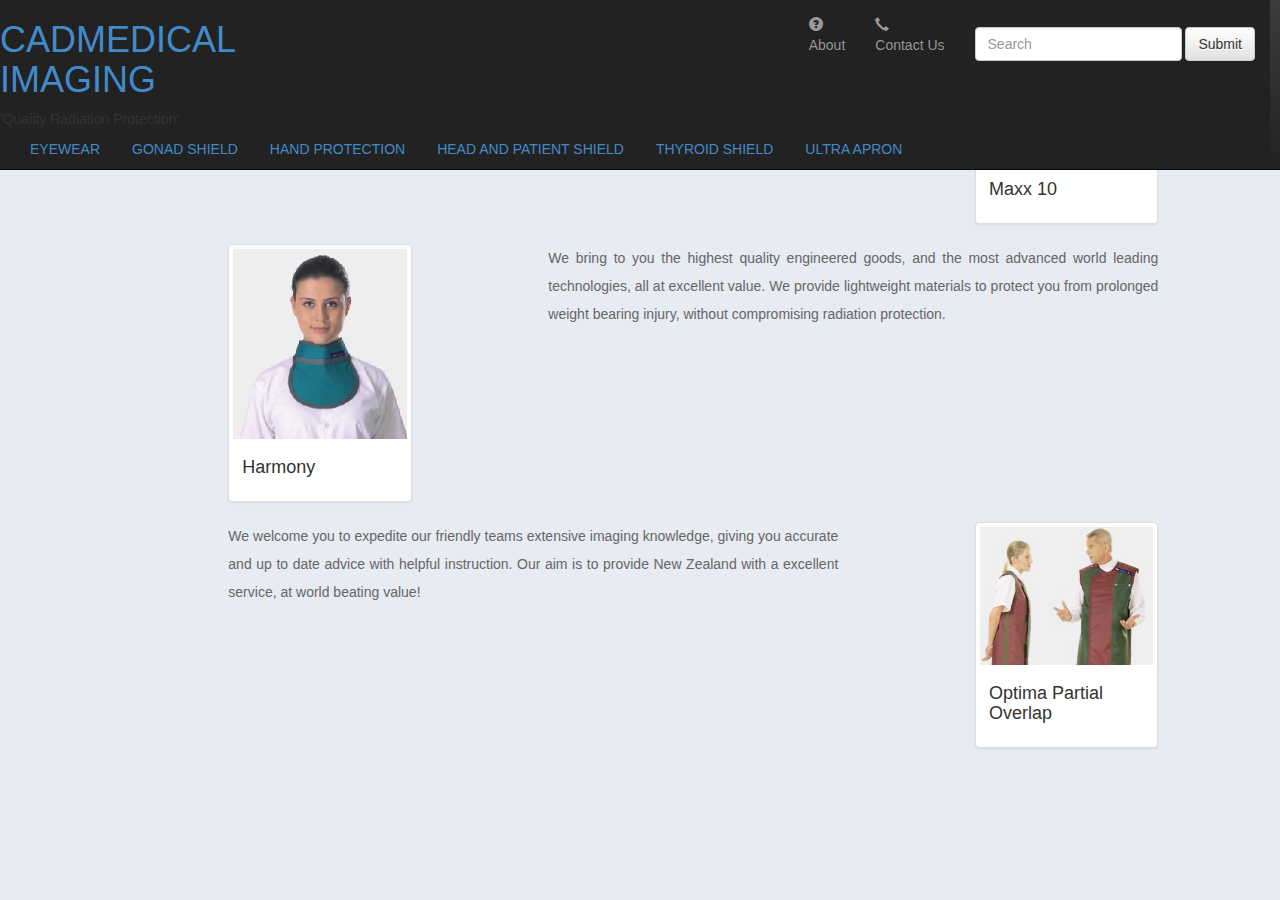
<file: old/index.html>
<!DOCTYPE html>
<html>
<head>
    <title></title>
    <link rel="stylesheet" type="text/css" href="../bootstrap/3.0.3/css/bootstrap.css">
    <link rel="stylesheet" type="text/css" href="../bootstrap/3.0.3/css/bootstrap-theme.css">
    <link rel="stylesheet" type="text/css" href="../css/site_old.css">
</head>
<body>

<div class="navbar navbar-inverse navbar-fixed-top" role="navigation">
    <ul class="nav navbar-nav navbar-left">
        <li class="logo"><h1><a href="index.html">CADMEDICAL<br>IMAGING</a></h1>
            'Quality Radiation Protection'</li>
    </ul>
    <ul class="nav navbar-nav navbar-right">
        <li><a href="#"><span class="glyphicon glyphicon-question-sign"></span><br>About</a></li>
        <li><a href="#"><span class="glyphicon glyphicon-earphone"></span><br>Contact Us</a></li>
        <form class="navbar-form navbar-left search" role="search">
            <div class="form-group">
                <input type="text" class="form-control" placeholder="Search">
            </div>
            <button type="submit" class="btn btn-default">Submit</button>
        </form>
    </ul>

    <div class="menu container">
        <div class="row">
            <div class="col-md-10">
                <ul class="nav nav-pills">
                    <li><a href="../product.html">EYEWEAR</a></li>
                    <li><a href="#">GONAD SHIELD</a></li>
                    <li><a href="#">HAND PROTECTION</a></li>
                    <li><a href="#">HEAD AND PATIENT SHIELD</a></li>
                    <li><a href="#">THYROID SHIELD</a></li>
                    <li><a href="#">ULTRA APRON</a></li>
                </ul>
            </div>
        </div>
    </div>
</div>

<section class="hero-home">
    <div>A <span class="stand-out">difference</span> in medical imaging</div>
    <div class="subText">World class products at world beating value</div>
</section>


<div class="body">


    <div class="container main">
        <div class="row">
            <div class="col-md-6 col-md-offset-2">
                <p>Aotearoa medical imaging company. Clinical and academic diagnostic imaging is our specialty. We provide quality radiographic equipment to New Zealand.</p>

            </div>
            <div class="col-md-2 col-md-offset-1">
                <div class="thumbnail">
                    <img src="../images/maxx10.jpg" alt="Maxx 10 Eyewear">
                    <div class="caption">
                        <h4>Maxx 10</h4>
                    </div>
                </div>
            </div>
        </div>

        <div class="row">
            <div class="col-md-2 col-md-offset-2">
                <div class="thumbnail">
                    <img src="../images/525_harmony.jpg" alt="Harmony Thyroid Shield">
                    <div class="caption">
                        <h4>Harmony</h4>
                    </div>
                </div>
            </div>
            <div class="col-md-6 col-md-offset-1">
                <p>We bring to you the highest quality engineered goods, and the most advanced world leading technologies, all at excellent value. We provide lightweight materials to protect you from prolonged weight bearing injury, without compromising radiation protection.</p>
            </div>

        </div>

        <div class="row">
            <div class="col-md-6 col-md-offset-2">
                <p>We welcome you to expedite our friendly teams extensive imaging knowledge, giving you accurate and up to date advice with helpful instruction. Our aim is to provide New Zealand with a excellent service, at world beating value!</p>
            </div>
            <div class="col-md-2 col-md-offset-1">
                <div class="thumbnail">
                    <img src="../images/optima.jpg" alt="Optima Partial Overlap">
                    <div class="caption">
                        <h4>Optima Partial Overlap</h4>
                    </div>
                </div>
            </div>
        </div>

    </div>
</div>


<script language="javascript" src="../js/libraries/jquery2.0.3.js"></script>
<script language="JavaScript" src="../js/libraries/underscore-1.5.2-min.js"></script>
<script language="javascript" src="../bootstrap/3.0.3/js/bootstrap.js"></script>
<script language="JavaScript" src="../js/libraries/backbone-1.1.0-min.js"></script>
<script language="JavaScript" src="../js/site.js"></script>

</body>
</html>
</file>
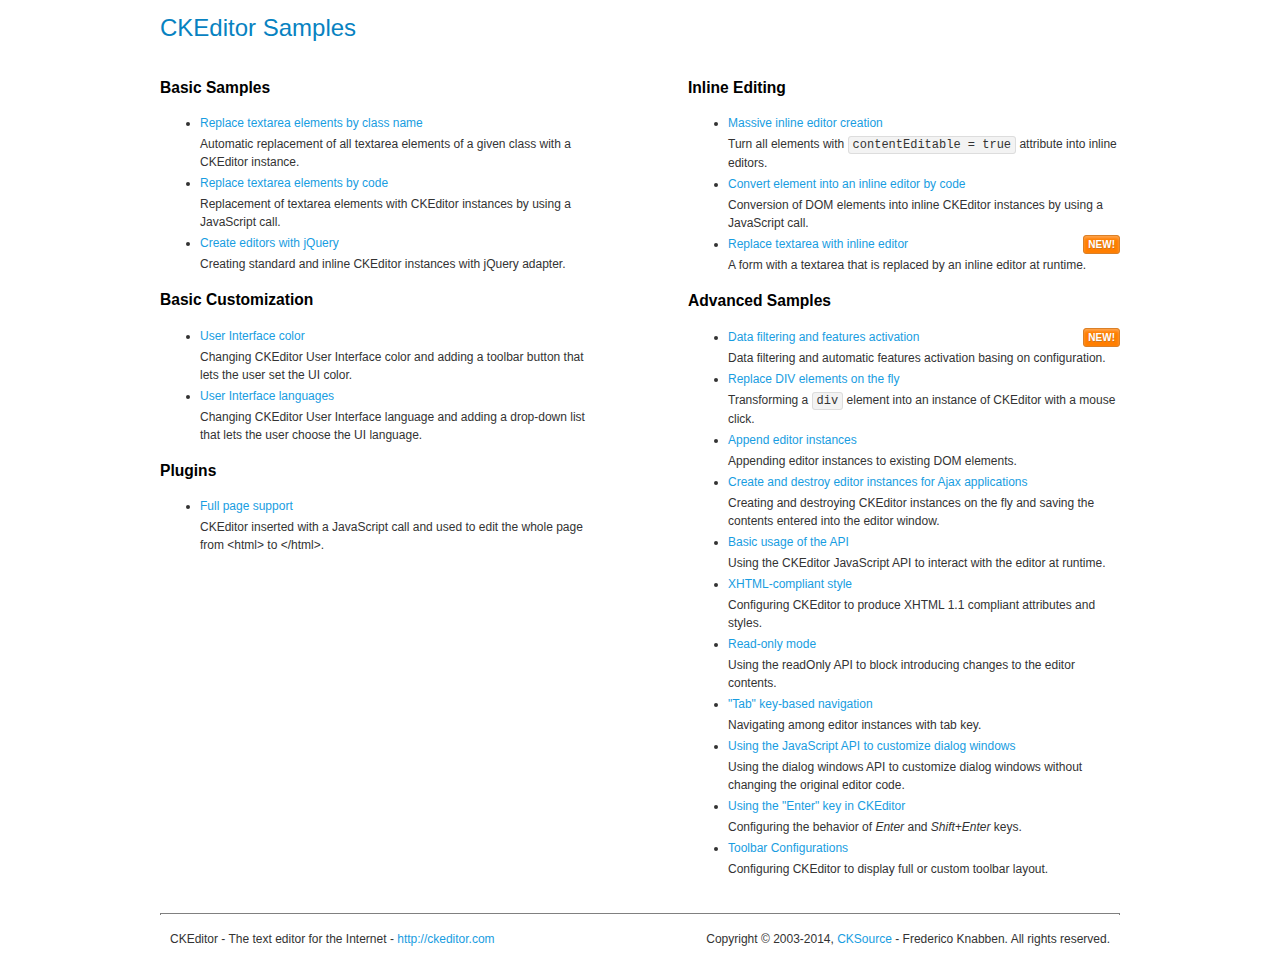
<file: ckeditor4/samples/index.html>
<!DOCTYPE html>
<!--
Copyright (c) 2003-2014, CKSource - Frederico Knabben. All rights reserved.
For licensing, see LICENSE.md or http://ckeditor.com/license
-->
<html>
<head>
	<meta charset="utf-8">
	<title>CKEditor Samples</title>
	<link rel="stylesheet" href="sample.css">
</head>
<body>
	<h1 class="samples">
		CKEditor Samples
	</h1>
	<div class="twoColumns">
		<div class="twoColumnsLeft">
			<h2 class="samples">
				Basic Samples
			</h2>
			<dl class="samples">
				<dt><a class="samples" href="replacebyclass.html">Replace textarea elements by class name</a></dt>
				<dd>Automatic replacement of all textarea elements of a given class with a CKEditor instance.</dd>

				<dt><a class="samples" href="replacebycode.html">Replace textarea elements by code</a></dt>
				<dd>Replacement of textarea elements with CKEditor instances by using a JavaScript call.</dd>

				<dt><a class="samples" href="jquery.html">Create editors with jQuery</a></dt>
				<dd>Creating standard and inline CKEditor instances with jQuery adapter.</dd>
			</dl>

			<h2 class="samples">
				Basic Customization
			</h2>
			<dl class="samples">
				<dt><a class="samples" href="uicolor.html">User Interface color</a></dt>
				<dd>Changing CKEditor User Interface color and adding a toolbar button that lets the user set the UI color.</dd>

				<dt><a class="samples" href="uilanguages.html">User Interface languages</a></dt>
				<dd>Changing CKEditor User Interface language and adding a drop-down list that lets the user choose the UI language.</dd>
			</dl>


			<h2 class="samples">Plugins</h2>
<dl class="samples">
<dt><a class="samples" href="plugins/wysiwygarea/fullpage.html">Full page support</a></dt>
<dd>CKEditor inserted with a JavaScript call and used to edit the whole page from &lt;html&gt; to &lt;/html&gt;.</dd>
</dl>
		</div>
		<div class="twoColumnsRight">
			<h2 class="samples">
				Inline Editing
			</h2>
			<dl class="samples">
				<dt><a class="samples" href="inlineall.html">Massive inline editor creation</a></dt>
				<dd>Turn all elements with <code>contentEditable = true</code> attribute into inline editors.</dd>

				<dt><a class="samples" href="inlinebycode.html">Convert element into an inline editor by code</a></dt>
				<dd>Conversion of DOM elements into inline CKEditor instances by using a JavaScript call.</dd>

				<dt><a class="samples" href="inlinetextarea.html">Replace textarea with inline editor</a> <span class="new">New!</span></dt>
				<dd>A form with a textarea that is replaced by an inline editor at runtime.</dd>

				
			</dl>

			<h2 class="samples">
				Advanced Samples
			</h2>
			<dl class="samples">
				<dt><a class="samples" href="datafiltering.html">Data filtering and features activation</a> <span class="new">New!</span></dt>
				<dd>Data filtering and automatic features activation basing on configuration.</dd>

				<dt><a class="samples" href="divreplace.html">Replace DIV elements on the fly</a></dt>
				<dd>Transforming a <code>div</code> element into an instance of CKEditor with a mouse click.</dd>

				<dt><a class="samples" href="appendto.html">Append editor instances</a></dt>
				<dd>Appending editor instances to existing DOM elements.</dd>

				<dt><a class="samples" href="ajax.html">Create and destroy editor instances for Ajax applications</a></dt>
				<dd>Creating and destroying CKEditor instances on the fly and saving the contents entered into the editor window.</dd>

				<dt><a class="samples" href="api.html">Basic usage of the API</a></dt>
				<dd>Using the CKEditor JavaScript API to interact with the editor at runtime.</dd>

				<dt><a class="samples" href="xhtmlstyle.html">XHTML-compliant style</a></dt>
				<dd>Configuring CKEditor to produce XHTML 1.1 compliant attributes and styles.</dd>

				<dt><a class="samples" href="readonly.html">Read-only mode</a></dt>
				<dd>Using the readOnly API to block introducing changes to the editor contents.</dd>

				<dt><a class="samples" href="tabindex.html">"Tab" key-based navigation</a></dt>
				<dd>Navigating among editor instances with tab key.</dd>


				
<dt><a class="samples" href="plugins/dialog/dialog.html">Using the JavaScript API to customize dialog windows</a></dt>
<dd>Using the dialog windows API to customize dialog windows without changing the original editor code.</dd>

<dt><a class="samples" href="plugins/enterkey/enterkey.html">Using the &quot;Enter&quot; key in CKEditor</a></dt>
<dd>Configuring the behavior of <em>Enter</em> and <em>Shift+Enter</em> keys.</dd>

<dt><a class="samples" href="plugins/toolbar/toolbar.html">Toolbar Configurations</a></dt>
<dd>Configuring CKEditor to display full or custom toolbar layout.</dd>

			</dl>
		</div>
	</div>
	<div id="footer">
		<hr>
		<p>
			CKEditor - The text editor for the Internet - <a class="samples" href="http://ckeditor.com/">http://ckeditor.com</a>
		</p>
		<p id="copy">
			Copyright &copy; 2003-2014, <a class="samples" href="http://cksource.com/">CKSource</a> - Frederico Knabben. All rights reserved.
		</p>
	</div>
</body>
</html>
</file>
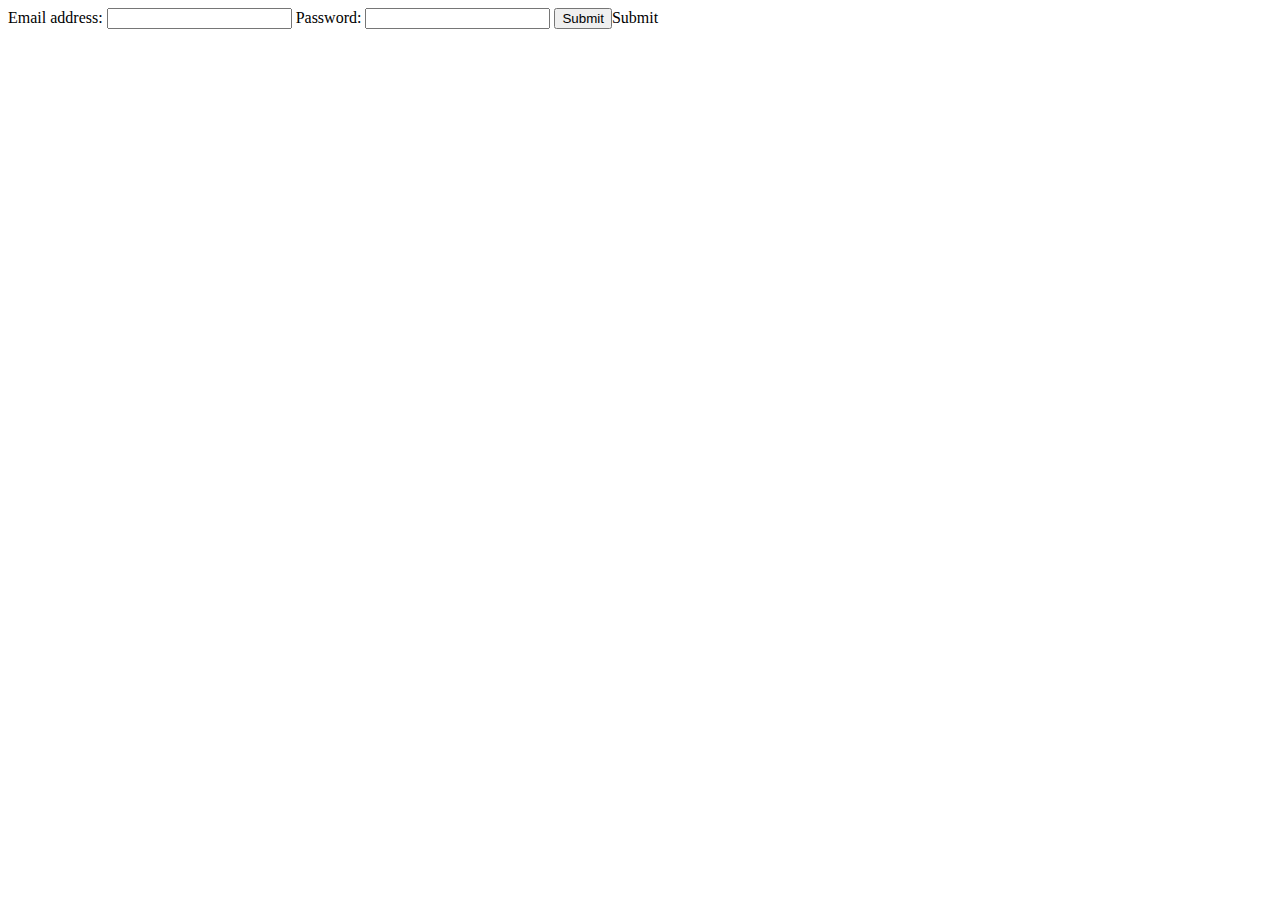
<file: admin/login.html>
<!DOCTYPE html>
<html>
<head>
    <title></title>
</head>
<body>

    <form action="../api/loginaction.php" method="post">
        <label for="emailInput">Email address:</label>
        <input type="text" id="emailInput" name="emailInput">

        <label for="passwordInput">Password:</label>
        <input id="passwordInput" name="passwordInput" type="password">

        <input type="submit">Submit</submit>

    </form>

</body>
</html>
</file>
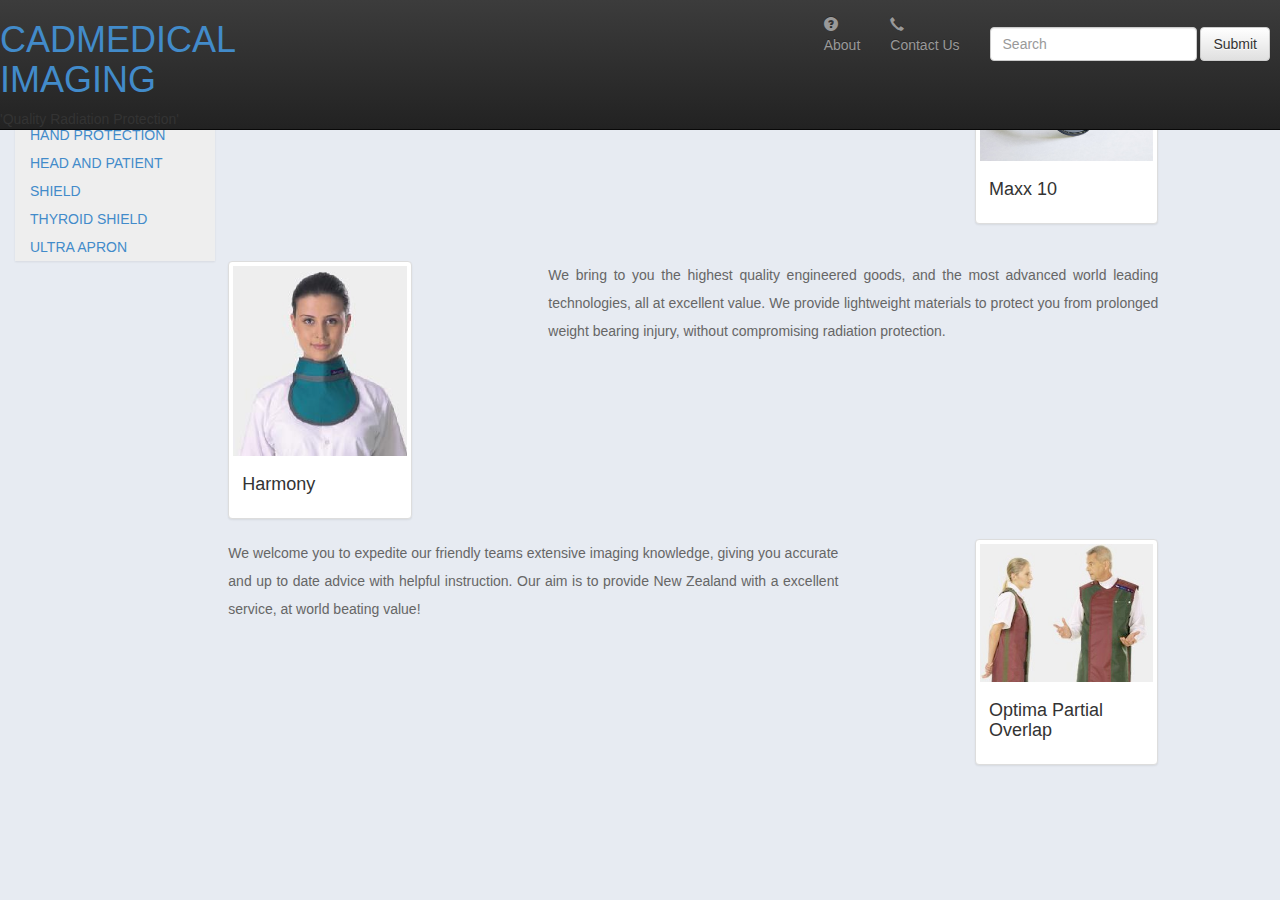
<file: old/index2.html>
<!DOCTYPE html>
<html>
<head>
    <title></title>
    <link rel="stylesheet" type="text/css" href="../bootstrap/3.0.3/css/bootstrap.css">
    <link rel="stylesheet" type="text/css" href="../bootstrap/3.0.3/css/bootstrap-theme.css">
    <link rel="stylesheet" type="text/css" href="../css/site_old.css">
</head>
<body>

<div class="navbar navbar-inverse navbar-fixed-top" role="navigation">
    <ul class="nav navbar-nav navbar-left">
        <li class="logo"><h1><a href="index2.html">CADMEDICAL<br>IMAGING</a></h1>
            'Quality Radiation Protection'</li>
    </ul>
    <ul class="nav navbar-nav navbar-right">
        <li><a href="#"><span class="glyphicon glyphicon-question-sign"></span><br>About</a></li>
        <li><a href="#"><span class="glyphicon glyphicon-earphone"></span><br>Contact Us</a></li>
        <form class="navbar-form navbar-left search" role="search">
            <div class="form-group">
                <input type="text" class="form-control" placeholder="Search">
            </div>
            <button type="submit" class="btn btn-default">Submit</button>
        </form>
    </ul>

    <!--<div class="menu container">-->
        <!--<div class="row">-->
            <!--<div class="col-md-10">-->
                <!--<ul class="nav nav-pills">-->
                    <!--<li><a href="product2.html">EYEWEAR</a></li>-->
                    <!--<li><a href="#">GONAD SHIELD</a></li>-->
                    <!--<li><a href="#">HAND PROTECTION</a></li>-->
                    <!--<li><a href="#">HEAD AND PATIENT SHIELD</a></li>-->
                    <!--<li><a href="#">THYROID SHIELD</a></li>-->
                    <!--<li><a href="#">ULTRA APRON</a></li>-->
                <!--</ul>-->
            <!--</div>-->
        <!--</div>-->
    <!--</div>-->
</div>

<section class="hero-home">
    <div>A <span class="stand-out">difference</span> in medical imaging</div>
    <div class="subText">World class products at world beating value</div>
</section>


<div class="body">


    <div class="container main">
        <div class="row">
            <div class="col-md-2">
                <div class="list-group navbar" id="mynav">
                    <ul class="nav productmenu" id="">
                        <li>
                            <a href="product2.html">EYEWEAR</a></li>
                        <li><a href="#">GONAD SHIELD</a></li>
                        <li><a href="#">HAND PROTECTION</a></li>
                        <li><a href="#">HEAD AND PATIENT SHIELD</a></li>
                        <li><a href="#">THYROID SHIELD</a></li>
                        <li><a href="#">ULTRA APRON</a></li>
                    </ul>

                </div>
            </div>
            <div class="col-md-6">
                <p>Aotearoa medical imaging company. Clinical and academic diagnostic imaging is our specialty. We provide quality radiographic equipment to New Zealand.</p>

            </div>
            <div class="col-md-2 col-md-offset-1">
                <div class="thumbnail">
                    <img src="../images/maxx10.jpg" alt="Maxx 10 Eyewear">
                    <div class="caption">
                        <h4>Maxx 10</h4>
                    </div>
                </div>
            </div>
        </div>

        <div class="row">
            <div class="col-md-2 col-md-offset-2">
                <div class="thumbnail">
                    <img src="../images/525_harmony.jpg" alt="Harmony Thyroid Shield">
                    <div class="caption">
                        <h4>Harmony</h4>
                    </div>
                </div>
            </div>
            <div class="col-md-6 col-md-offset-1">
                <p>We bring to you the highest quality engineered goods, and the most advanced world leading technologies, all at excellent value. We provide lightweight materials to protect you from prolonged weight bearing injury, without compromising radiation protection.</p>
            </div>

        </div>

        <div class="row">
            <div class="col-md-6 col-md-offset-2">
                <p>We welcome you to expedite our friendly teams extensive imaging knowledge, giving you accurate and up to date advice with helpful instruction. Our aim is to provide New Zealand with a excellent service, at world beating value!</p>
            </div>
            <div class="col-md-2 col-md-offset-1">
                <div class="thumbnail">
                    <img src="../images/optima.jpg" alt="Optima Partial Overlap">
                    <div class="caption">
                        <h4>Optima Partial Overlap</h4>
                    </div>
                </div>
            </div>
        </div>



        <!--<div class="row">-->
            <!--<div class="col-md-2 col-md-offset-5">-->
                <!--<div id="productsCarousel" class="carousel slide" data-ride="carousel" data-interval="2000">-->
                    <!--&lt;!&ndash; Wrapper for slides &ndash;&gt;-->
                    <!--<div class="carousel-inner">-->
                        <!--<div class="item active">-->
                            <!--<img src="images/skirtandvest.jpg" class="img-responsive" alt="Skirt and Vest">-->
                        <!--</div>-->
                        <!--<div class="item">-->
                            <!--<img src="images/surgicalapron.jpg" class="img-responsive" alt="Surgical Apron">-->
                        <!--</div>-->
                        <!--<div class="item">-->
                            <!--<img src="images/patientsheilds.jpg" class="img-responsive" alt="Patient Shields">-->
                        <!--</div>-->
                        <!--<div class="item">-->
                            <!--<img src="images/eyeprotection.jpg" class="img-responsive" alt="Eye Protection">-->
                        <!--</div>-->
                        <!--<div class="item">-->
                            <!--<img src="images/gloves.jpg" class="img-responsive" alt="Gloves">-->
                        <!--</div>-->
                    <!--</div>-->
            <!--</div>-->
        <!--</div>-->
    </div>
</div>


<script language="javascript" src="../js/libraries/jquery2.0.3.js"></script>
<script language="JavaScript" src="../js/libraries/underscore-1.5.2-min.js"></script>
<script language="javascript" src="../bootstrap/3.0.3/js/bootstrap.js"></script>
<script language="JavaScript" src="../js/libraries/backbone-1.1.0-min.js"></script>
<script language="JavaScript" src="../js/site.js"></script>
<script>
$('#mynav').affix(
    {
    offset: {
        top: 200
    }
});
</script>
</body>
</html>
</file>
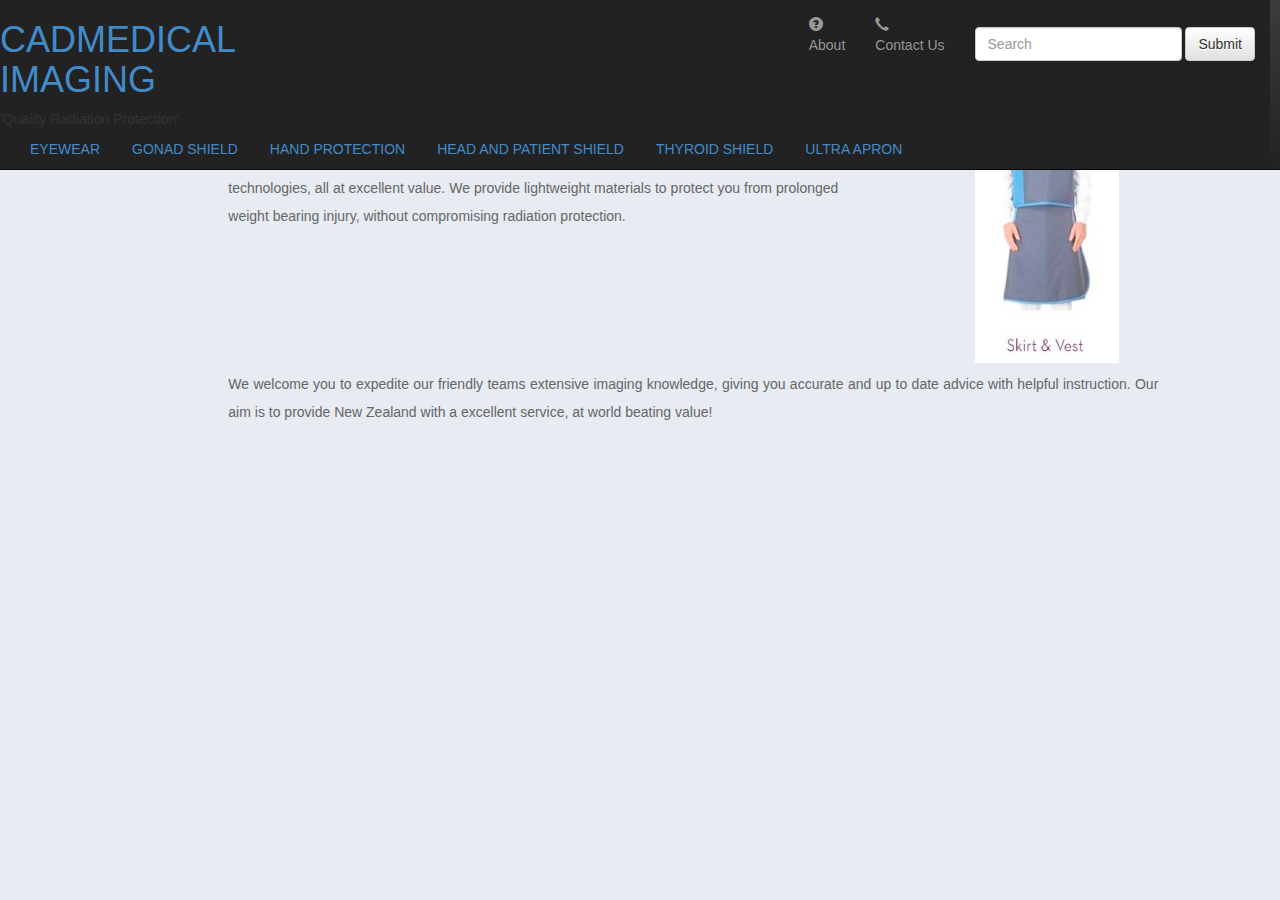
<file: old/indexold.html>
<!DOCTYPE html>
<html>
<head>
    <title></title>
    <link rel="stylesheet" type="text/css" href="../bootstrap/3.0.3/css/bootstrap.css">
    <link rel="stylesheet" type="text/css" href="../bootstrap/3.0.3/css/bootstrap-theme.css">
    <link rel="stylesheet" type="text/css" href="../css/site_old.css">
</head>
<body>

<div class="navbar navbar-inverse navbar-fixed-top" role="navigation">
    <ul class="nav navbar-nav navbar-left">
        <li class="logo"><h1><a href="indexold.html">CADMEDICAL<br>IMAGING</a></h1>
        'Quality Radiation Protection'</li>
    </ul>
    <ul class="nav navbar-nav navbar-right">
        <li><a href="about.html"><span class="glyphicon glyphicon-question-sign"></span><br>About</a></li>
        <li><a href="contact.html"><span class="glyphicon glyphicon-earphone"></span><br>Contact Us</a></li>
        <form class="navbar-form navbar-left search" role="search">
            <div class="form-group">
                <input type="text" class="form-control" placeholder="Search">
            </div>
            <button type="submit" class="btn btn-default">Submit</button>
        </form>
    </ul>

    <div class="menu container">
        <div class="row">
            <div class="col-md-10">
                <ul class="nav nav-pills">
                    <li><a href="product.html">EYEWEAR</a></li>
                    <li><a href="#">GONAD SHIELD</a></li>
                    <li><a href="#">HAND PROTECTION</a></li>
                    <li><a href="#">HEAD AND PATIENT SHIELD</a></li>
                    <li><a href="#">THYROID SHIELD</a></li>
                    <li><a href="#">ULTRA APRON</a></li>
                </ul>
            </div>
        </div>
    </div>
</div>

<section class="hero-home">
<div>A <span class="stand-out">difference</span> in medical imaging</div>
<div class="subText">World class products at world beating value</div>
</section>


<div class="body">


    <div class="container main">
        <div class="row">
            <div class="col-md-6 col-md-offset-2">


                <p>Aotearoa medical imaging company. Clinical and academic diagnostic imaging is our specialty. We provide quality radiographic equipment to New Zealand.</p>

               <p>We bring to you the highest quality engineered goods, and the most advanced world leading technologies, all at excellent value. We provide lightweight materials to protect you from prolonged weight bearing injury, without compromising radiation protection.</p>
            </div>
            <div class="col-md-2 col-md-offset-1">
                <div id="productsCarousel" class="carousel slide" data-ride="carousel" data-interval="2000">
                    <!-- Wrapper for slides -->
                    <div class="carousel-inner">
                        <div class="item active">
                            <img src="../images/skirtandvest.jpg" class="img-responsive" alt="Skirt and Vest">
                        </div>
                        <div class="item">
                            <img src="../images/surgicalapron.jpg" class="img-responsive" alt="Surgical Apron">
                        </div>
                        <div class="item">
                            <img src="../images/patientsheilds.jpg" class="img-responsive" alt="Patient Shields">
                        </div>
                        <div class="item">
                            <img src="../images/eyeprotection.jpg" class="img-responsive" alt="Eye Protection">
                        </div>
                        <div class="item">
                            <img src="../images/gloves.jpg" class="img-responsive" alt="Gloves">
                        </div>
                    </div>

                </div>
            </div>
        </div>
        <div class="row">
            <div class="col-md-9 col-md-offset-2">
                <p>We welcome you to expedite our friendly teams extensive imaging knowledge, giving you accurate and up to date advice with helpful instruction. Our aim is to provide New Zealand with a excellent service, at world beating value!</p>
            </div>
        </div>
    </div>
</div>


<script language="javascript" src="../js/libraries/jquery2.0.3.js"></script>
<script language="JavaScript" src="../js/libraries/underscore-1.5.2-min.js"></script>
<script language="javascript" src="../bootstrap/3.0.3/js/bootstrap.js"></script>
<script language="JavaScript" src="../js/libraries/backbone-1.1.0-min.js"></script>
<script language="JavaScript" src="../js/site.js"></script>

</body>
</html>
</file>
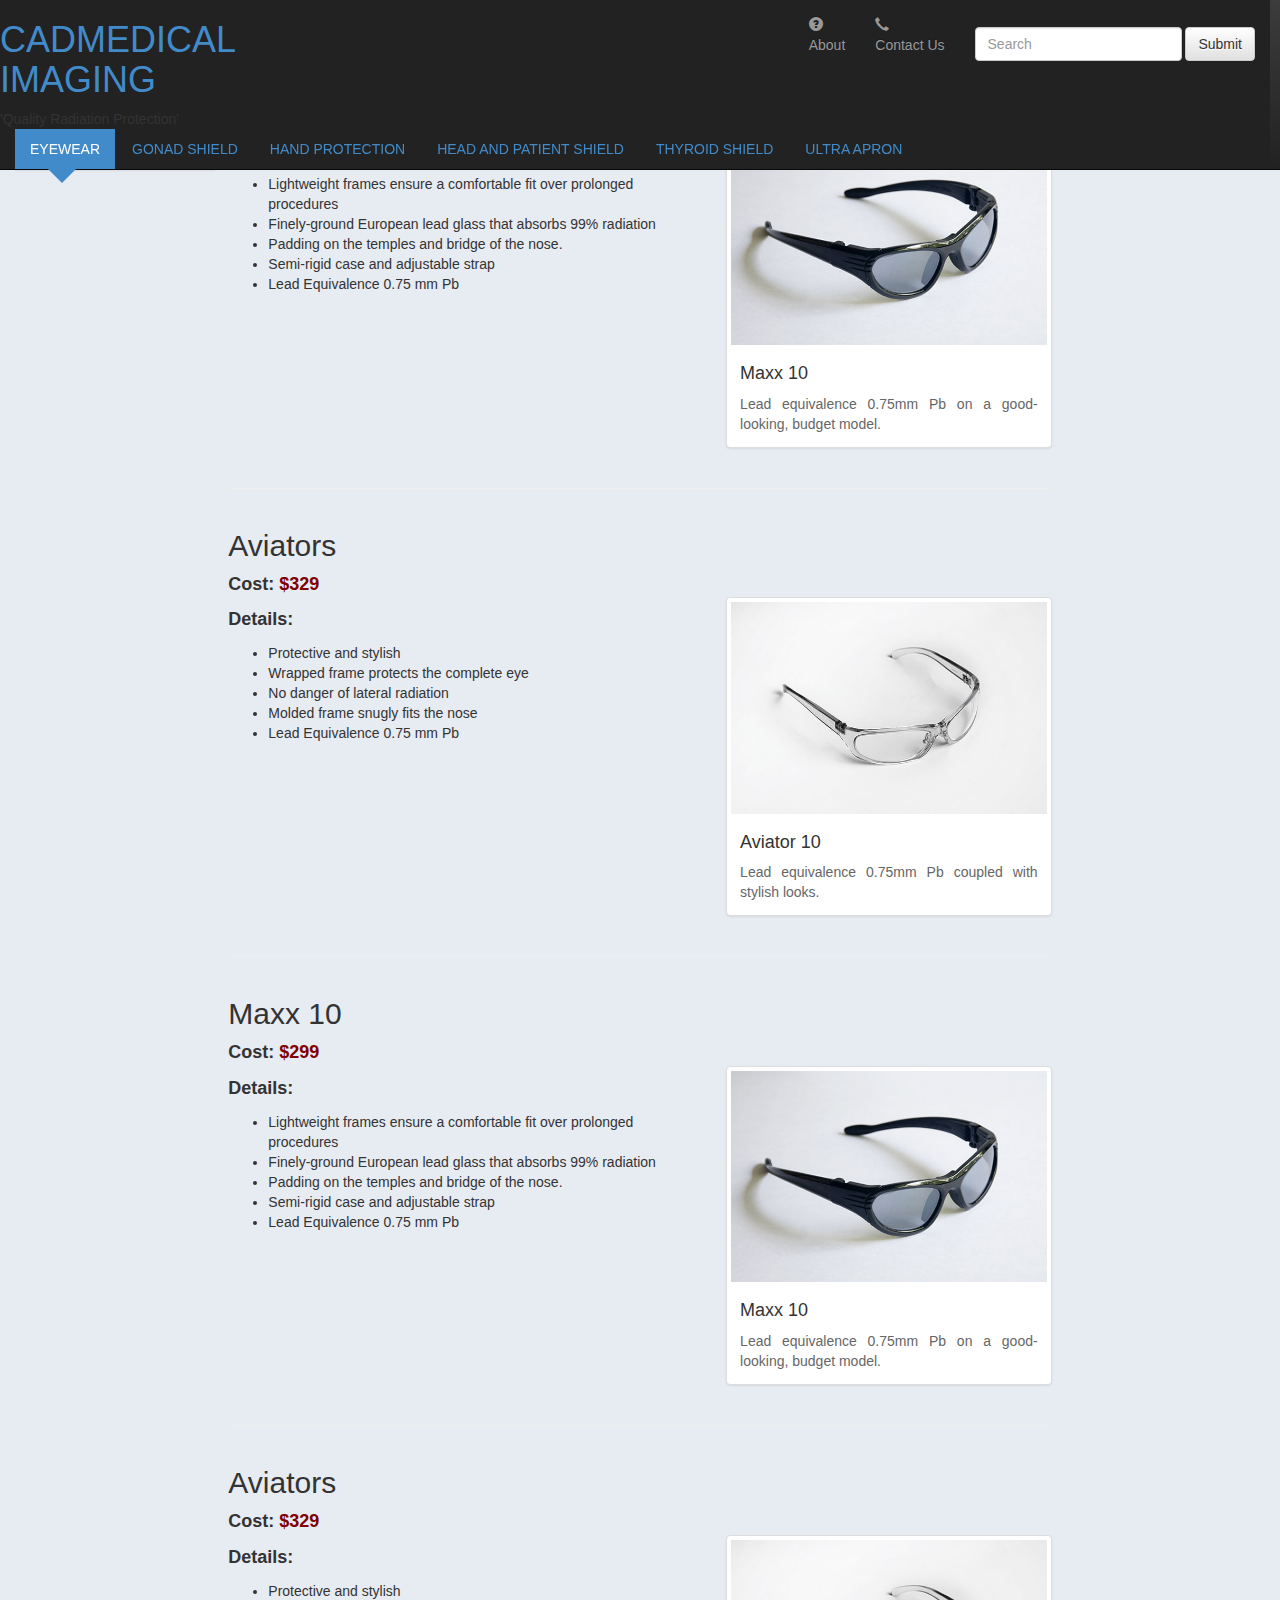
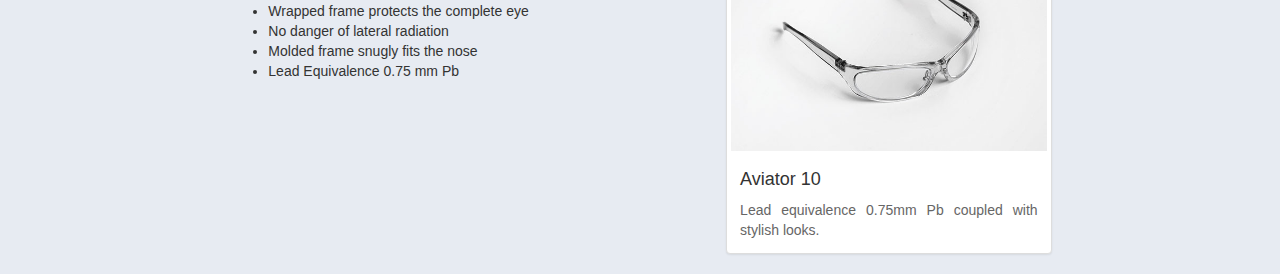
<file: old/product.html>
<!DOCTYPE html>
<html>
<head>
    <title></title>
    <link rel="stylesheet" type="text/css" href="../bootstrap/3.0.3/css/bootstrap.css">
    <link rel="stylesheet" type="text/css" href="../bootstrap/3.0.3/css/bootstrap-theme.css">
    <link rel="stylesheet" type="text/css" href="../css/site_old.css">
</head>
<body data-spy="scroll" data-target="#mynav">

<div class="navbar navbar-inverse navbar-fixed-top" role="navigation">
    <ul class="nav navbar-nav navbar-left">
        <li class="logo"><h1><a href="index.html">CADMEDICAL<br>IMAGING</a></h1>
            'Quality Radiation Protection'</li>
    </ul>
    <ul class="nav navbar-nav navbar-right">
        <li><a href="#"><span class="glyphicon glyphicon-question-sign"></span><br>About</a></li>
        <li><a href="#"><span class="glyphicon glyphicon-earphone"></span><br>Contact Us</a></li>
        <form class="navbar-form navbar-left search" role="search">
            <div class="form-group">
                <input type="text" class="form-control" placeholder="Search">
            </div>
            <button type="submit" class="btn btn-default">Submit</button>
        </form>
    </ul>
    <div class="menu container">
        <div class="row">
            <div class="col-md-10">
                <ul class="nav nav-pills">
                    <li class="active"><a href="product.html">EYEWEAR</a></li>
                    <li><a href="#">GONAD SHIELD</a></li>
                    <li><a href="#">HAND PROTECTION</a></li>
                    <li><a href="#">HEAD AND PATIENT SHIELD</a></li>
                    <li><a href="#">THYROID SHIELD</a></li>
                    <li><a href="#">ULTRA APRON</a></li>
                </ul>
            </div>
        </div>
    </div>
</div>


<section>
    <div class="hero-product">
        <div>The complete <span class="stand-out">eyewear</span> solution</div>
        <div class="subText">Eye protection for clinicians and patients</div>
    </div>
</section>

<div class="bodyproduct">
    <div class="container main">
        <div class="row">
            <div class="col-md-2">
                <div class="list-group navbar" id="mynav">
                    <ul class="nav" id="">
                        <li><a href="#c1" class="list-group-item">
                            Maxx 10
                        </a>
                        </li>
                        <li> <a href="#c2" class="list-group-item" contenteditable="false">Aviators
                        </a>
                        </li>
                        <li> <a href="#c3" class="list-group-item" contenteditable="false">Maxx 10
                        </a>
                        </li>
                        <li> <a href="#c4" class="list-group-item" contenteditable="false">Aviator
                        </a>
                        </li>
                    </ul>
                </div>

            </div>


            <div class="col-md-8" id="products">


                <div class="product" id="c1">
                    <div class="row">
                        <div class="col-md-12">
                            <h2>Maxx 10</h2>
                            <div class="cost">Cost:
                                <div class="costAmount">$299</div>
                            </div>
                        </div>
                    </div>
                    <div class="row">
                        <div class="col-md-7">
                            <div class="productDetails">
                                <div class="productHeader">Details:</div>
                                <ul>
                                    <li>Lightweight frames ensure a comfortable fit over prolonged procedures</li>
                                    <li>Finely-ground European lead glass that absorbs 99% radiation</li>
                                    <li>Padding on the temples and bridge of the nose.</li>
                                    <li>Semi-rigid case and adjustable strap</li>
                                    <li>Lead Equivalence 0.75 mm Pb</li>
                                </ul>
                            </div>
                        </div>
                        <div class="col-md-5">
                            <div class="thumbnail">
                                <img src="../images/maxx10.jpg" alt="Maxx 10 Eyewear">
                                <div class="caption">
                                    <h4>Maxx 10</h4>
                                    <p>Lead equivalence 0.75mm Pb on a good-looking, budget model.</p>
                                </div>
                            </div>
                        </div>
                    </div>
                </div>

                <hr>

                <div class="product" id="c2">
                    <div class="row">
                        <div class="col-md-12">
                            <h2>Aviators</h2>
                            <div class="cost">Cost:
                                <div class="costAmount">$329</div>
                            </div>
                        </div>
                    </div>
                    <div class="row">
                        <div class="col-md-7">
                            <div class="productDetails">
                                <div class="productHeader">Details:</div>
                                <ul>
                                    <li>Protective and stylish</li>
                                    <li>Wrapped frame protects the complete eye</li>
                                    <li>No danger of lateral radiation</li>
                                    <li>Molded frame snugly fits the nose</li>
                                    <li>Lead Equivalence 0.75 mm Pb</li>
                                </ul>
                            </div>
                        </div>
                        <div class="col-md-5">
                            <div class="thumbnail">
                                <img src="../images/aviators.jpg" alt="Aviators Eyewear">
                                <div class="caption">
                                    <h4>Aviator 10</h4>
                                    <p>Lead equivalence 0.75mm Pb coupled with stylish looks.</p>
                                </div>
                            </div>
                        </div>
                    </div>
                </div>

                <hr>

                <!-- Duplicate -->
                <div class="product" id="c3">
                    <div class="row">
                        <div class="col-md-12">
                            <h2>Maxx 10</h2>
                            <div class="cost">Cost:
                                <div class="costAmount">$299</div>
                            </div>
                        </div>
                    </div>
                    <div class="row">
                        <div class="col-md-7">
                            <div class="productDetails">
                                <div class="productHeader">Details:</div>
                                <ul>
                                    <li>Lightweight frames ensure a comfortable fit over prolonged procedures</li>
                                    <li>Finely-ground European lead glass that absorbs 99% radiation</li>
                                    <li>Padding on the temples and bridge of the nose.</li>
                                    <li>Semi-rigid case and adjustable strap</li>
                                    <li>Lead Equivalence 0.75 mm Pb</li>
                                </ul>
                            </div>
                        </div>
                        <div class="col-md-5">
                            <div class="thumbnail">
                                <img src="../images/maxx10.jpg" alt="Maxx 10 Eyewear">
                                <div class="caption">
                                    <h4>Maxx 10</h4>
                                    <p>Lead equivalence 0.75mm Pb on a good-looking, budget model.</p>
                                </div>
                            </div>
                        </div>
                    </div>
                </div>

                <hr>

                <div class="product" id="c4">
                    <div class="row">
                        <div class="col-md-12">
                            <h2>Aviators</h2>
                            <div class="cost">Cost:
                                <div class="costAmount">$329</div>
                            </div>
                        </div>
                    </div>
                    <div class="row">
                        <div class="col-md-7">
                            <div class="productDetails">
                                <div class="productHeader">Details:</div>
                                <ul>
                                    <li>Protective and stylish</li>
                                    <li>Wrapped frame protects the complete eye</li>
                                    <li>No danger of lateral radiation</li>
                                    <li>Molded frame snugly fits the nose</li>
                                    <li>Lead Equivalence 0.75 mm Pb</li>
                                </ul>
                            </div>
                        </div>
                        <div class="col-md-5">
                            <div class="thumbnail">
                                <img src="../images/aviators.jpg" alt="Aviators Eyewear">
                                <div class="caption">
                                    <h4>Aviator 10</h4>
                                    <p>Lead equivalence 0.75mm Pb coupled with stylish looks.</p>
                                </div>
                            </div>
                        </div>
                    </div>
                </div>



            </div>

        </div>
    </div>
</div>


<script language="javascript" src="../js/libraries/jquery2.0.3.js"></script>
<script language="JavaScript" src="../js/libraries/underscore-1.5.2-min.js"></script>
<script language="javascript" src="../bootstrap/3.0.3/js/bootstrap.js"></script>
<script language="JavaScript" src="../js/libraries/backbone-1.1.0-min.js"></script>
<script language="JavaScript" src="../js/site.js"></script>
<script>
    $('#mynav').affix(
            {
                offset: {
                    top: 200
                }
            }
    );

</script>

</body>
</html>
</file>
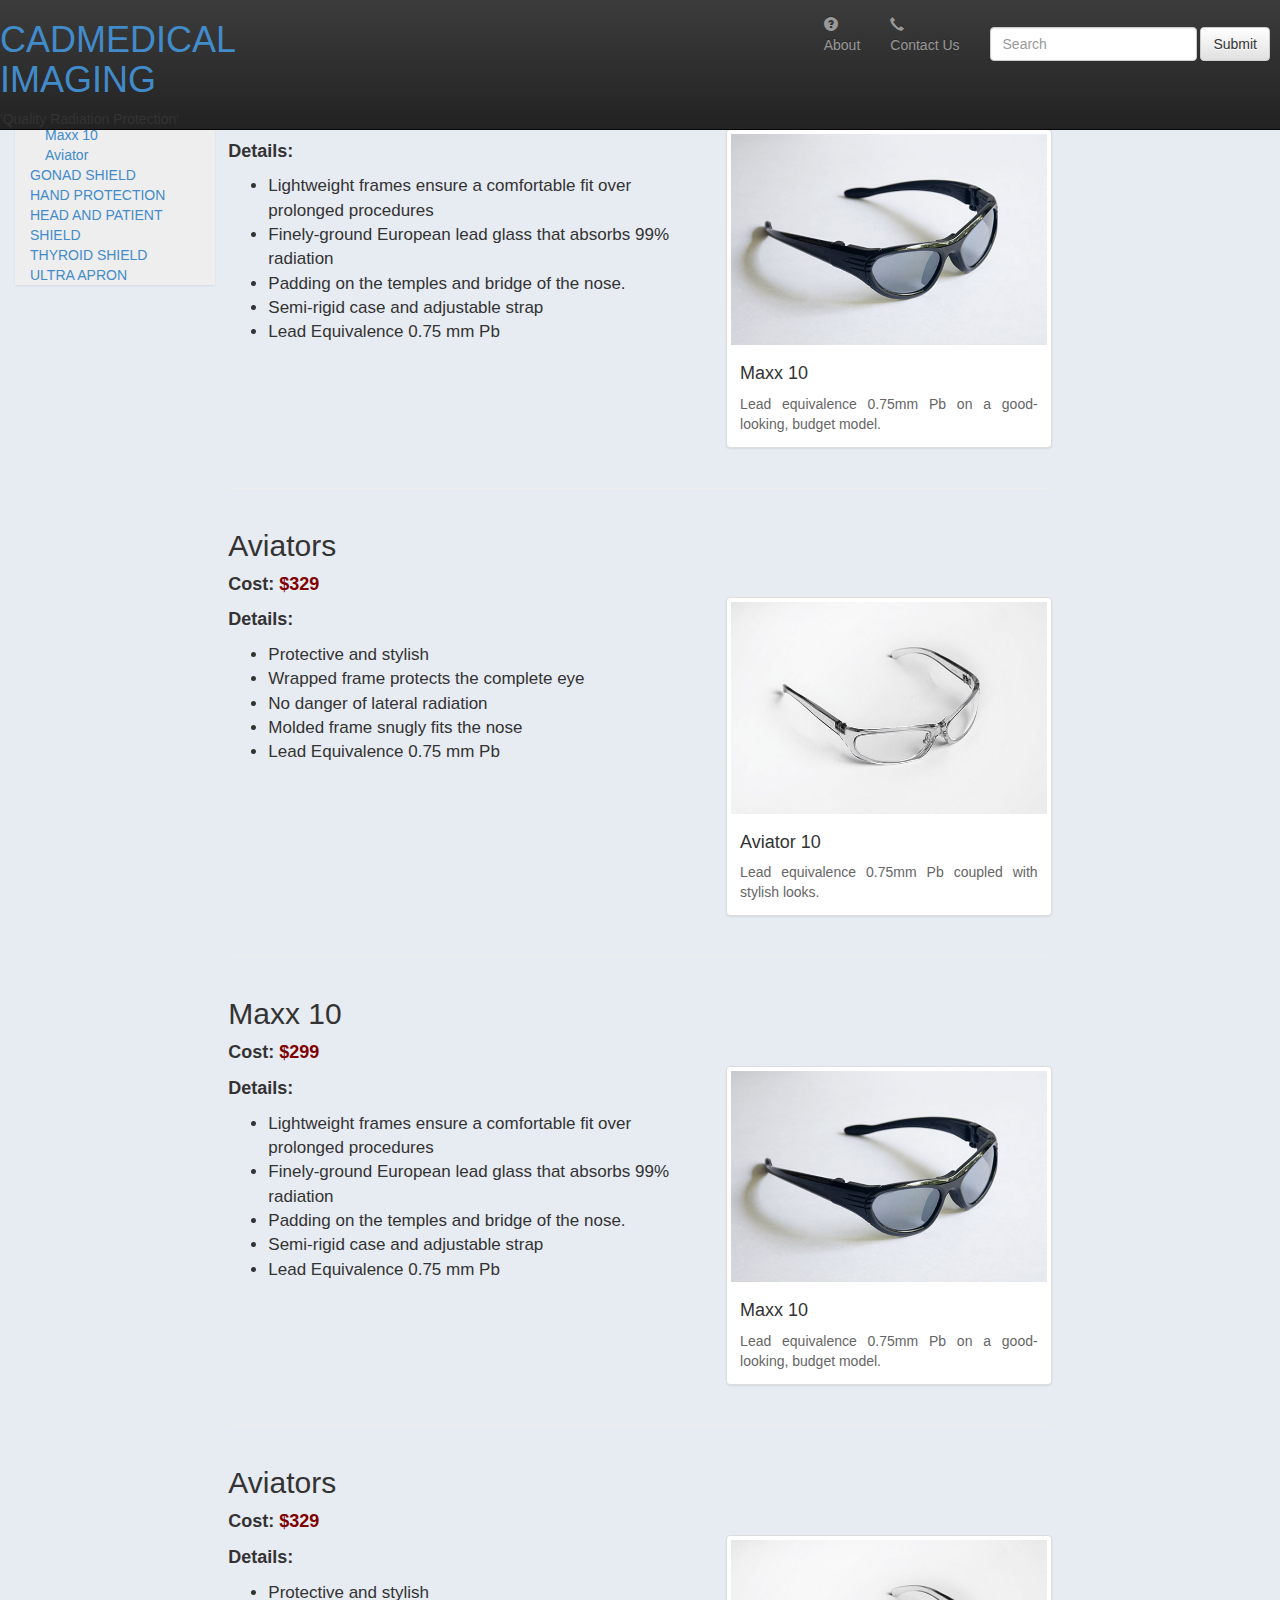
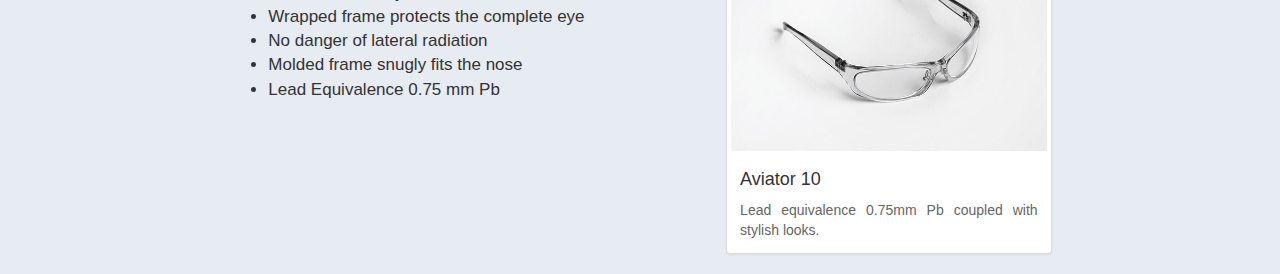
<file: old/product2.html>
<!DOCTYPE html>
<html>
<head>
    <title></title>
    <link rel="stylesheet" type="text/css" href="../bootstrap/3.0.3/css/bootstrap.css">
    <link rel="stylesheet" type="text/css" href="../bootstrap/3.0.3/css/bootstrap-theme.css">
    <link rel="stylesheet" type="text/css" href="../css/site_old.css">
</head>
<body data-spy="scroll" data-target="#mynav">

<div class="navbar navbar-inverse navbar-fixed-top" role="navigation">
    <ul class="nav navbar-nav navbar-left">
        <li class="logo"><h1><a href="index2.html">CADMEDICAL<br>IMAGING</a></h1>
            'Quality Radiation Protection'</li>
    </ul>
    <ul class="nav navbar-nav navbar-right">
        <li><a href="#"><span class="glyphicon glyphicon-question-sign"></span><br>About</a></li>
        <li><a href="#"><span class="glyphicon glyphicon-earphone"></span><br>Contact Us</a></li>
        <form class="navbar-form navbar-left search" role="search">
            <div class="form-group">
                <input type="text" class="form-control" placeholder="Search">
            </div>
            <button type="submit" class="btn btn-default">Submit</button>
        </form>
    </ul>

</div>

<section>
    <div class="hero-product" id="c0">
        <div>The complete <span class="stand-out">eyewear</span> solution</div>
        <div class="subText">Eye protection for clinicians and patients</div>
    </div>
</section>


<div class="bodyproduct2">
    <div class="container main">
        <div class="row">
            <div class="col-md-2">
                <div class="list-group navbar" id="mynav">
                    <ul class="nav productmenu" id="">
                        <li class="active">
                            <a href="#c0">EYEWEAR</a></li>
                        <ul class="nav productItems">
                            <li><a href="#c1" class="productItem">
                                Maxx 10
                            </a></li>
                            <li><a href="#c2" class="productItem" contenteditable="false">Aviators
                            </a>
                            </li>
                            <li> <a href="#c3" class="productItem" contenteditable="false">Maxx 10
                            </a>
                            </li>
                            <li> <a href="#c4" class="productItem" contenteditable="false">Aviator
                            </a>
                            </li>

                        </ul>
                        <li><a href="#">GONAD SHIELD</a></li>
                        <li><a href="#">HAND PROTECTION</a></li>
                        <li><a href="#">HEAD AND PATIENT SHIELD</a></li>
                        <li><a href="#">THYROID SHIELD</a></li>
                        <li><a href="#">ULTRA APRON</a></li>
                    </ul>

                </div>
            </div>


            <div class="col-md-8" id="products">
                <div class="product" id="c1">
                    <div class="row">
                        <div class="col-md-12">
                            <h2>Maxx 10</h2>
                            <div class="cost">Cost:
                                <div class="costAmount">$299</div>
                            </div>
                        </div>
                    </div>
                    <div class="row">
                        <div class="col-md-7">
                            <div class="productDetails">
                                <div class="productHeader">Details:</div>
                                <ul>
                                    <li>Lightweight frames ensure a comfortable fit over prolonged procedures</li>
                                    <li>Finely-ground European lead glass that absorbs 99% radiation</li>
                                    <li>Padding on the temples and bridge of the nose.</li>
                                    <li>Semi-rigid case and adjustable strap</li>
                                    <li>Lead Equivalence 0.75 mm Pb</li>
                                </ul>
                            </div>
                        </div>
                        <div class="col-md-5">
                            <div class="thumbnail">
                                <img src="../images/maxx10.jpg" alt="Maxx 10 Eyewear">
                                <div class="caption">
                                    <h4>Maxx 10</h4>
                                    <p>Lead equivalence 0.75mm Pb on a good-looking, budget model.</p>
                                </div>
                            </div>
                        </div>
                    </div>
                </div>

                <hr>

                <div class="product" id="c2">
                    <div class="row">
                        <div class="col-md-12">
                            <h2>Aviators</h2>
                            <div class="cost">Cost:
                                <div class="costAmount">$329</div>
                            </div>
                        </div>
                    </div>
                    <div class="row">
                        <div class="col-md-7">
                            <div class="productDetails">
                                <div class="productHeader">Details:</div>
                                <ul>
                                    <li>Protective and stylish</li>
                                    <li>Wrapped frame protects the complete eye</li>
                                    <li>No danger of lateral radiation</li>
                                    <li>Molded frame snugly fits the nose</li>
                                    <li>Lead Equivalence 0.75 mm Pb</li>
                                </ul>
                            </div>
                        </div>
                        <div class="col-md-5">
                            <div class="thumbnail">
                                <img src="../images/aviators.jpg" alt="Aviators Eyewear">
                                <div class="caption">
                                    <h4>Aviator 10</h4>
                                    <p>Lead equivalence 0.75mm Pb coupled with stylish looks.</p>
                                </div>
                            </div>
                        </div>
                    </div>
                </div>

                <hr>

                <!-- Duplicate -->
                <div class="product" id="c3">
                    <div class="row">
                        <div class="col-md-12">
                            <h2>Maxx 10</h2>
                            <div class="cost">Cost:
                                <div class="costAmount">$299</div>
                            </div>
                        </div>
                    </div>
                    <div class="row">
                        <div class="col-md-7">
                            <div class="productDetails">
                                <div class="productHeader">Details:</div>
                                <ul>
                                    <li>Lightweight frames ensure a comfortable fit over prolonged procedures</li>
                                    <li>Finely-ground European lead glass that absorbs 99% radiation</li>
                                    <li>Padding on the temples and bridge of the nose.</li>
                                    <li>Semi-rigid case and adjustable strap</li>
                                    <li>Lead Equivalence 0.75 mm Pb</li>
                                </ul>
                            </div>
                        </div>
                        <div class="col-md-5">
                            <div class="thumbnail">
                                <img src="../images/maxx10.jpg" alt="Maxx 10 Eyewear">
                                <div class="caption">
                                    <h4>Maxx 10</h4>
                                    <p>Lead equivalence 0.75mm Pb on a good-looking, budget model.</p>
                                </div>
                            </div>
                        </div>
                    </div>
                </div>

                <hr>

                <div class="product" id="c4">
                    <div class="row">
                        <div class="col-md-12">
                            <h2>Aviators</h2>
                            <div class="cost">Cost:
                                <div class="costAmount">$329</div>
                            </div>
                        </div>
                    </div>
                    <div class="row">
                        <div class="col-md-7">
                            <div class="productDetails">
                                <div class="productHeader">Details:</div>
                                <ul>
                                    <li>Protective and stylish</li>
                                    <li>Wrapped frame protects the complete eye</li>
                                    <li>No danger of lateral radiation</li>
                                    <li>Molded frame snugly fits the nose</li>
                                    <li>Lead Equivalence 0.75 mm Pb</li>
                                </ul>
                            </div>
                        </div>
                        <div class="col-md-5">
                            <div class="thumbnail">
                                <img src="../images/aviators.jpg" alt="Aviators Eyewear">
                                <div class="caption">
                                    <h4>Aviator 10</h4>
                                    <p>Lead equivalence 0.75mm Pb coupled with stylish looks.</p>
                                </div>
                            </div>
                        </div>
                    </div>
                </div>



            </div>

        </div>
    </div>
</div>


<script language="javascript" src="../js/libraries/jquery2.0.3.js"></script>
<script language="JavaScript" src="../js/libraries/underscore-1.5.2-min.js"></script>
<script language="javascript" src="../bootstrap/3.0.3/js/bootstrap.js"></script>
<script language="JavaScript" src="../js/libraries/backbone-1.1.0-min.js"></script>
<script language="JavaScript" src="../js/site.js"></script>

<script>
    $('#mynav').affix(
    {
        offset: {
            top: 200
        }
    });

</script>

</body>
</html>
</file>
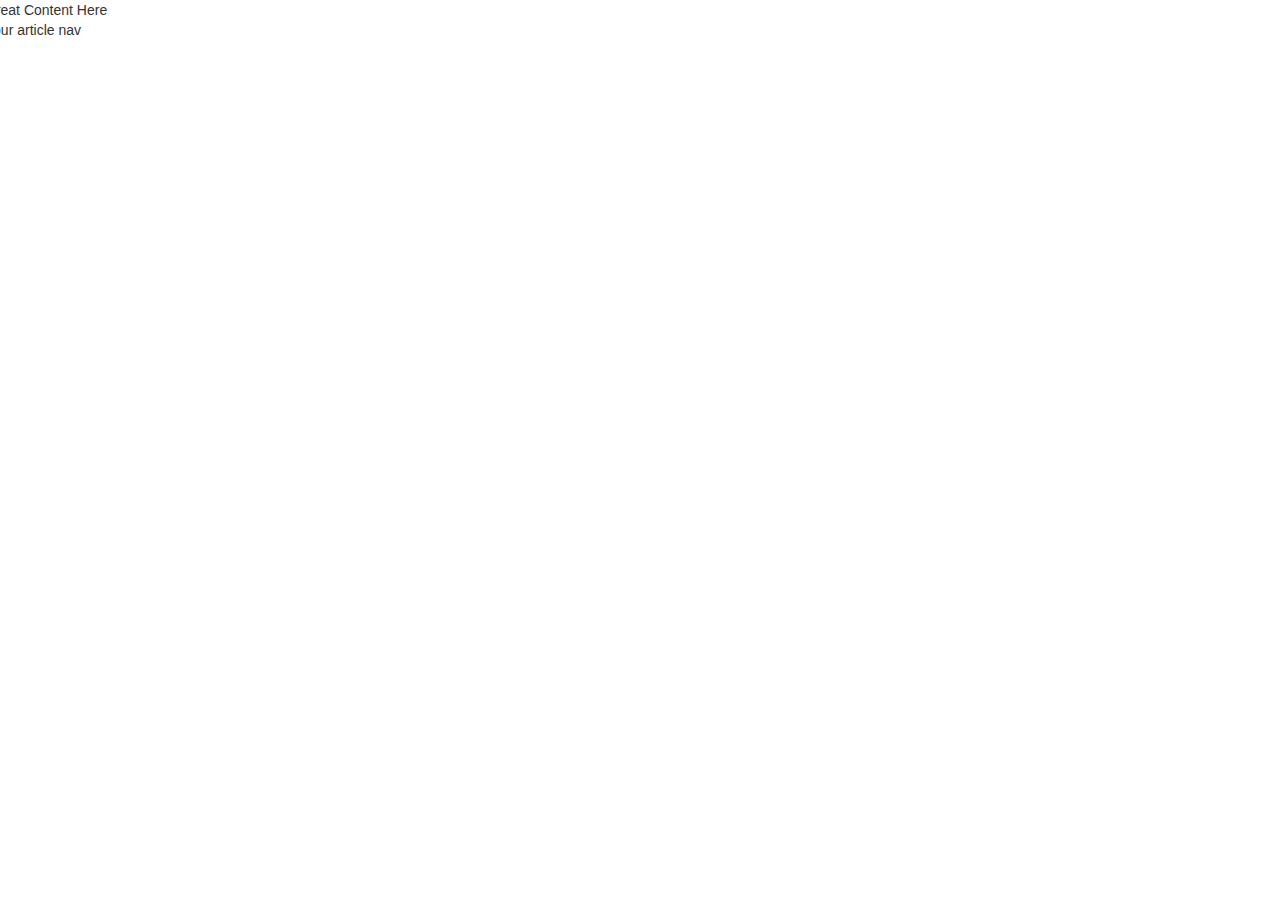
<file: old/test.html>
<html>
<link rel="stylesheet" type="text/css" href="../bootstrap/3.0.3/css/bootstrap.css">
<link rel="stylesheet" type="text/css" href="../bootstrap/3.0.3/css/bootstrap-theme.css">
<body>
<header>
    <div class="nav"></div>
</header>
<div class="content">
    <div class="row">
        <div class="span9">Great Content Here</div>
        <div class="span3"><div id="sidebar">Your article nav</div></div>
        </div>
    </div>

    <script language="javascript" src="../bootstrap/3.0.3/js/bootstrap.js"></script>
</body>
</html>
</file>
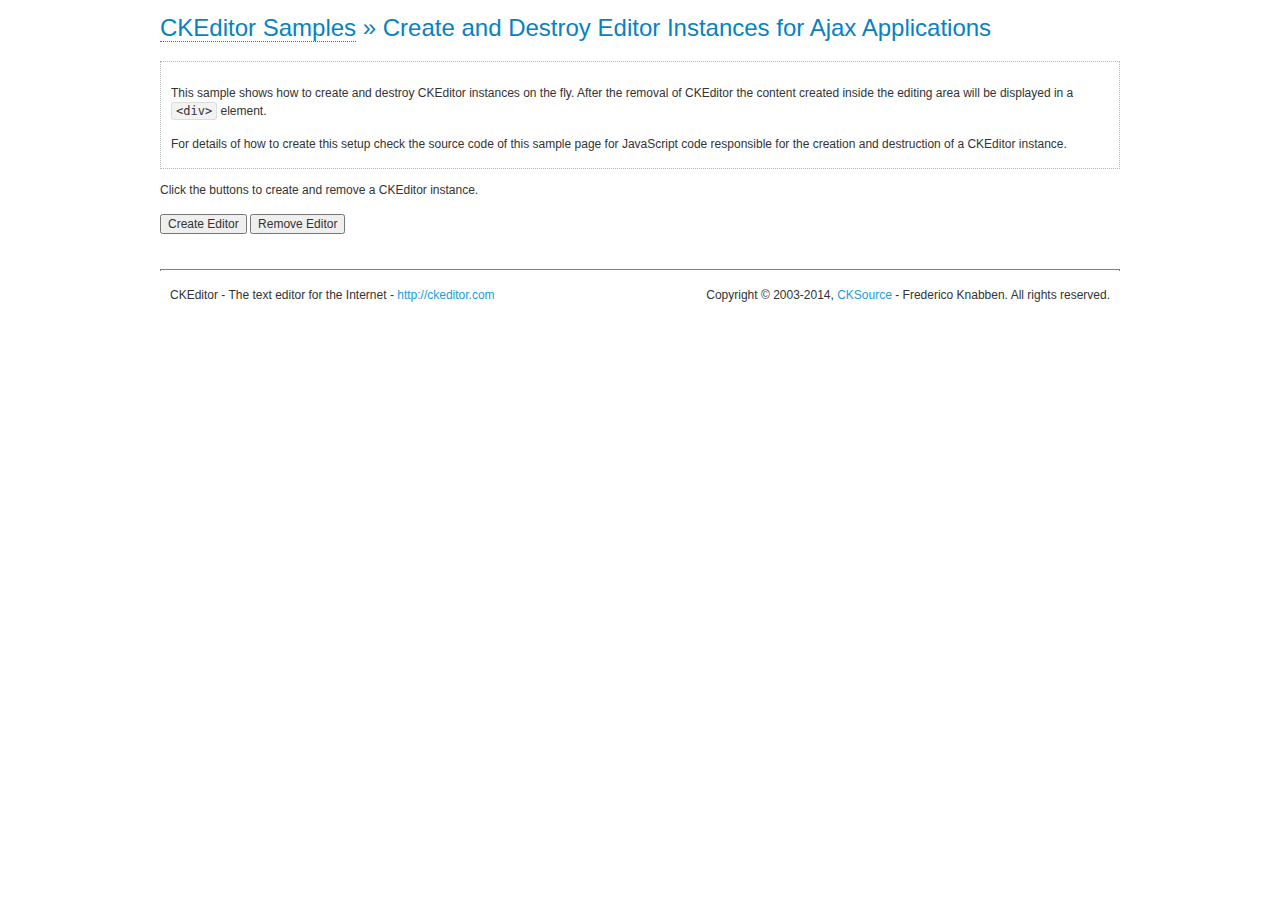
<file: ckeditor4/samples/ajax.html>
<!DOCTYPE html>
<!--
Copyright (c) 2003-2014, CKSource - Frederico Knabben. All rights reserved.
For licensing, see LICENSE.md or http://ckeditor.com/license
-->
<html>
<head>
	<meta charset="utf-8">
	<title>Ajax &mdash; CKEditor Sample</title>
	<script src="../ckeditor.js"></script>
	<link rel="stylesheet" href="sample.css">
	<script>

		var editor, html = '';

		function createEditor() {
			if ( editor )
				return;

			// Create a new editor inside the <div id="editor">, setting its value to html
			var config = {};
			editor = CKEDITOR.appendTo( 'editor', config, html );
		}

		function removeEditor() {
			if ( !editor )
				return;

			// Retrieve the editor contents. In an Ajax application, this data would be
			// sent to the server or used in any other way.
			document.getElementById( 'editorcontents' ).innerHTML = html = editor.getData();
			document.getElementById( 'contents' ).style.display = '';

			// Destroy the editor.
			editor.destroy();
			editor = null;
		}

	</script>
</head>
<body>
	<h1 class="samples">
		<a href="index.html">CKEditor Samples</a> &raquo; Create and Destroy Editor Instances for Ajax Applications
	</h1>
	<div class="description">
		<p>
			This sample shows how to create and destroy CKEditor instances on the fly. After the removal of CKEditor the content created inside the editing
			area will be displayed in a <code>&lt;div&gt;</code> element.
		</p>
		<p>
			For details of how to create this setup check the source code of this sample page
			for JavaScript code responsible for the creation and destruction of a CKEditor instance.
		</p>
	</div>
	<p>Click the buttons to create and remove a CKEditor instance.</p>
	<p>
		<input onclick="createEditor();" type="button" value="Create Editor">
		<input onclick="removeEditor();" type="button" value="Remove Editor">
	</p>
	<!-- This div will hold the editor. -->
	<div id="editor">
	</div>
	<div id="contents" style="display: none">
		<p>
			Edited Contents:
		</p>
		<!-- This div will be used to display the editor contents. -->
		<div id="editorcontents">
		</div>
	</div>
	<div id="footer">
		<hr>
		<p>
			CKEditor - The text editor for the Internet - <a class="samples" href="http://ckeditor.com/">http://ckeditor.com</a>
		</p>
		<p id="copy">
			Copyright &copy; 2003-2014, <a class="samples" href="http://cksource.com/">CKSource</a> - Frederico
			Knabben. All rights reserved.
		</p>
	</div>
</body>
</html>
</file>
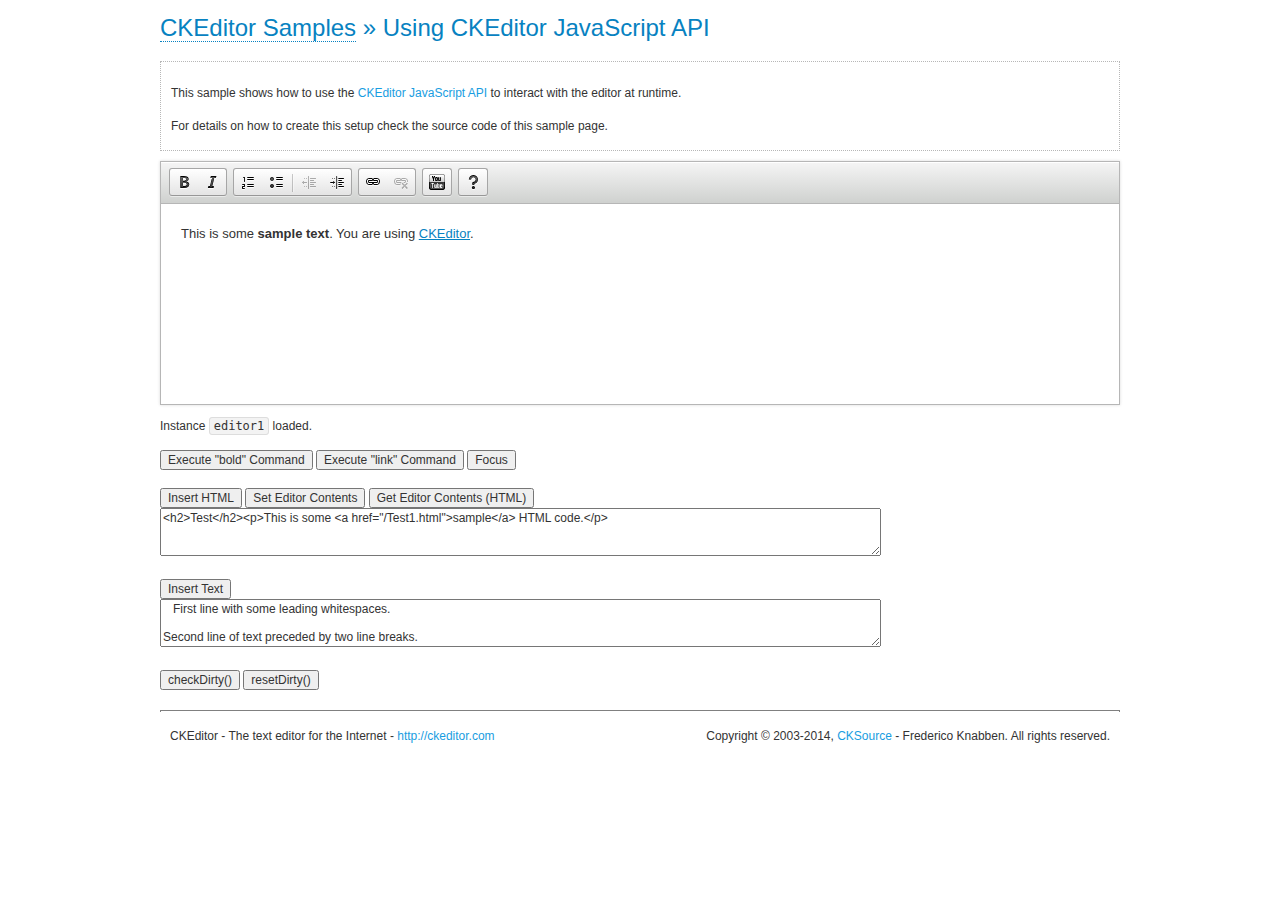
<file: ckeditor4/samples/api.html>
<!DOCTYPE html>
<!--
Copyright (c) 2003-2014, CKSource - Frederico Knabben. All rights reserved.
For licensing, see LICENSE.md or http://ckeditor.com/license
-->
<html>
<head>
	<meta charset="utf-8">
	<title>API Usage &mdash; CKEditor Sample</title>
	<script src="../ckeditor.js"></script>
	<link href="sample.css" rel="stylesheet">
	<script>

// The instanceReady event is fired, when an instance of CKEditor has finished
// its initialization.
CKEDITOR.on( 'instanceReady', function( ev ) {
	// Show the editor name and description in the browser status bar.
	document.getElementById( 'eMessage' ).innerHTML = 'Instance <code>' + ev.editor.name + '<\/code> loaded.';

	// Show this sample buttons.
	document.getElementById( 'eButtons' ).style.display = 'block';
});

function InsertHTML() {
	// Get the editor instance that we want to interact with.
	var editor = CKEDITOR.instances.editor1;
	var value = document.getElementById( 'htmlArea' ).value;

	// Check the active editing mode.
	if ( editor.mode == 'wysiwyg' )
	{
		// Insert HTML code.
		// http://docs.ckeditor.com/#!/api/CKEDITOR.editor-method-insertHtml
		editor.insertHtml( value );
	}
	else
		alert( 'You must be in WYSIWYG mode!' );
}

function InsertText() {
	// Get the editor instance that we want to interact with.
	var editor = CKEDITOR.instances.editor1;
	var value = document.getElementById( 'txtArea' ).value;

	// Check the active editing mode.
	if ( editor.mode == 'wysiwyg' )
	{
		// Insert as plain text.
		// http://docs.ckeditor.com/#!/api/CKEDITOR.editor-method-insertText
		editor.insertText( value );
	}
	else
		alert( 'You must be in WYSIWYG mode!' );
}

function SetContents() {
	// Get the editor instance that we want to interact with.
	var editor = CKEDITOR.instances.editor1;
	var value = document.getElementById( 'htmlArea' ).value;

	// Set editor contents (replace current contents).
	// http://docs.ckeditor.com/#!/api/CKEDITOR.editor-method-setData
	editor.setData( value );
}

function GetContents() {
	// Get the editor instance that you want to interact with.
	var editor = CKEDITOR.instances.editor1;

	// Get editor contents
	// http://docs.ckeditor.com/#!/api/CKEDITOR.editor-method-getData
	alert( editor.getData() );
}

function ExecuteCommand( commandName ) {
	// Get the editor instance that we want to interact with.
	var editor = CKEDITOR.instances.editor1;

	// Check the active editing mode.
	if ( editor.mode == 'wysiwyg' )
	{
		// Execute the command.
		// http://docs.ckeditor.com/#!/api/CKEDITOR.editor-method-execCommand
		editor.execCommand( commandName );
	}
	else
		alert( 'You must be in WYSIWYG mode!' );
}

function CheckDirty() {
	// Get the editor instance that we want to interact with.
	var editor = CKEDITOR.instances.editor1;
	// Checks whether the current editor contents present changes when compared
	// to the contents loaded into the editor at startup
	// http://docs.ckeditor.com/#!/api/CKEDITOR.editor-method-checkDirty
	alert( editor.checkDirty() );
}

function ResetDirty() {
	// Get the editor instance that we want to interact with.
	var editor = CKEDITOR.instances.editor1;
	// Resets the "dirty state" of the editor (see CheckDirty())
	// http://docs.ckeditor.com/#!/api/CKEDITOR.editor-method-resetDirty
	editor.resetDirty();
	alert( 'The "IsDirty" status has been reset' );
}

function Focus() {
	CKEDITOR.instances.editor1.focus();
}

function onFocus() {
	document.getElementById( 'eMessage' ).innerHTML = '<b>' + this.name + ' is focused </b>';
}

function onBlur() {
	document.getElementById( 'eMessage' ).innerHTML = this.name + ' lost focus';
}

	</script>

</head>
<body>
	<h1 class="samples">
		<a href="index.html">CKEditor Samples</a> &raquo; Using CKEditor JavaScript API
	</h1>
	<div class="description">
	<p>
		This sample shows how to use the
		<a class="samples" href="http://docs.ckeditor.com/#!/api/CKEDITOR.editor">CKEditor JavaScript API</a>
		to interact with the editor at runtime.
	</p>
	<p>
		For details on how to create this setup check the source code of this sample page.
	</p>
	</div>

	<!-- This <div> holds alert messages to be display in the sample page. -->
	<div id="alerts">
		<noscript>
			<p>
				<strong>CKEditor requires JavaScript to run</strong>. In a browser with no JavaScript
				support, like yours, you should still see the contents (HTML data) and you should
				be able to edit it normally, without a rich editor interface.
			</p>
		</noscript>
	</div>
	<form action="../../../samples/sample_posteddata.php" method="post">
		<textarea cols="100" id="editor1" name="editor1" rows="10">&lt;p&gt;This is some &lt;strong&gt;sample text&lt;/strong&gt;. You are using &lt;a href="http://ckeditor.com/"&gt;CKEditor&lt;/a&gt;.&lt;/p&gt;</textarea>

		<script>
			// Replace the <textarea id="editor1"> with an CKEditor instance.
			CKEDITOR.replace( 'editor1', {
				on: {
					focus: onFocus,
					blur: onBlur,

					// Check for availability of corresponding plugins.
					pluginsLoaded: function( evt ) {
						var doc = CKEDITOR.document, ed = evt.editor;
						if ( !ed.getCommand( 'bold' ) )
							doc.getById( 'exec-bold' ).hide();
						if ( !ed.getCommand( 'link' ) )
							doc.getById( 'exec-link' ).hide();
					}
				}
			});
		</script>

		<p id="eMessage">
		</p>

		<div id="eButtons" style="display: none">
			<input id="exec-bold" onclick="ExecuteCommand('bold');" type="button" value="Execute &quot;bold&quot; Command">
			<input id="exec-link" onclick="ExecuteCommand('link');" type="button" value="Execute &quot;link&quot; Command">
			<input onclick="Focus();" type="button" value="Focus">
			<br><br>
			<input onclick="InsertHTML();" type="button" value="Insert HTML">
			<input onclick="SetContents();" type="button" value="Set Editor Contents">
			<input onclick="GetContents();" type="button" value="Get Editor Contents (HTML)">
			<br>
			<textarea cols="100" id="htmlArea" rows="3">&lt;h2&gt;Test&lt;/h2&gt;&lt;p&gt;This is some &lt;a href="/Test1.html"&gt;sample&lt;/a&gt; HTML code.&lt;/p&gt;</textarea>
			<br>
			<br>
			<input onclick="InsertText();" type="button" value="Insert Text">
			<br>
			<textarea cols="100" id="txtArea" rows="3">   First line with some leading whitespaces.

Second line of text preceded by two line breaks.</textarea>
			<br>
			<br>
			<input onclick="CheckDirty();" type="button" value="checkDirty()">
			<input onclick="ResetDirty();" type="button" value="resetDirty()">
		</div>
	</form>
	<div id="footer">
		<hr>
		<p>
			CKEditor - The text editor for the Internet - <a class="samples" href="http://ckeditor.com/">http://ckeditor.com</a>
		</p>
		<p id="copy">
			Copyright &copy; 2003-2014, <a class="samples" href="http://cksource.com/">CKSource</a> - Frederico
			Knabben. All rights reserved.
		</p>
	</div>
</body>
</html>
</file>
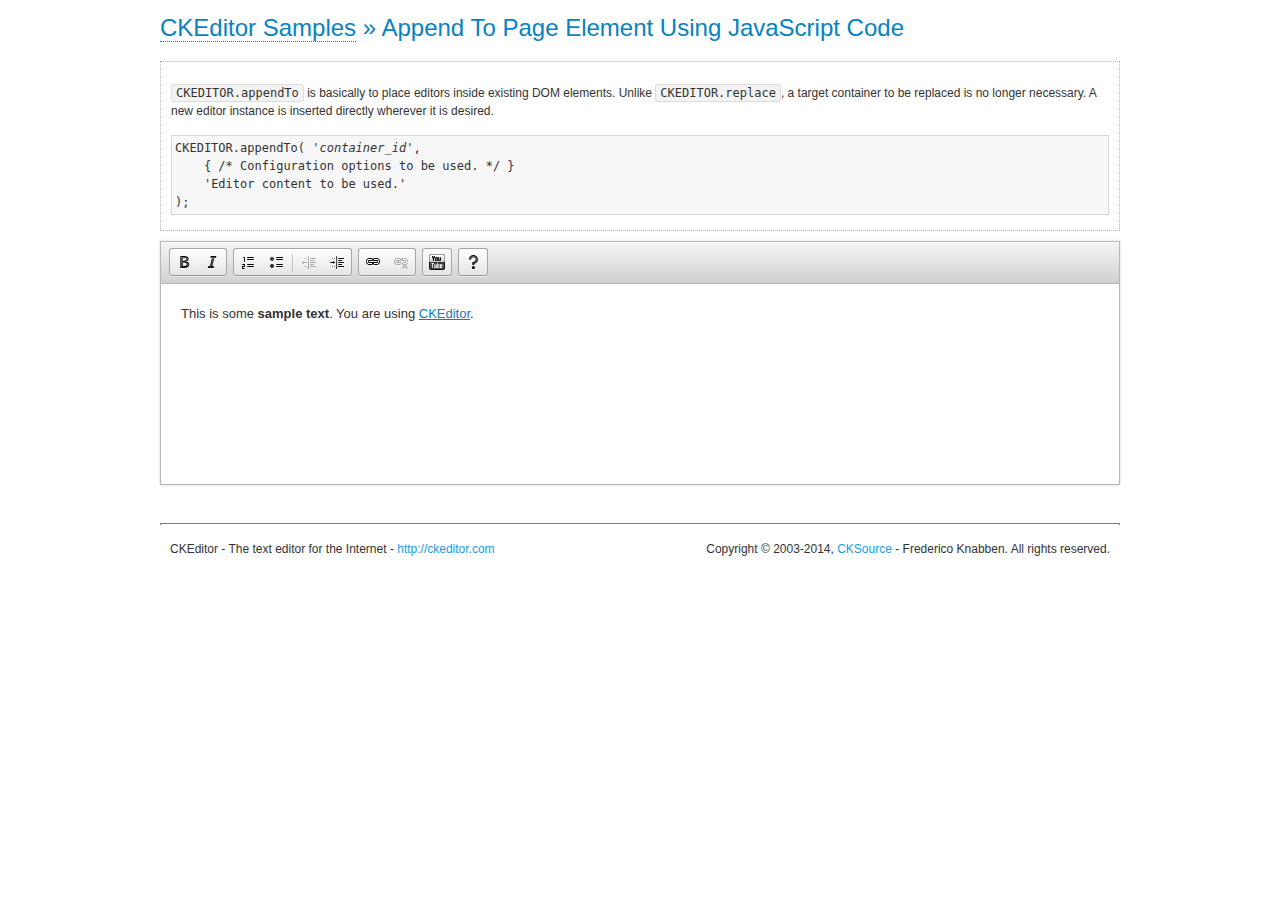
<file: ckeditor4/samples/appendto.html>
<!DOCTYPE html>
<!--
Copyright (c) 2003-2014, CKSource - Frederico Knabben. All rights reserved.
For licensing, see LICENSE.md or http://ckeditor.com/license
-->
<html>
<head>
	<meta charset="utf-8">
	<title>CKEDITOR.appendTo &mdash; CKEditor Sample</title>
	<script src="../ckeditor.js"></script>
	<link rel="stylesheet" href="sample.css">
</head>
<body>
	<h1 class="samples">
		<a href="index.html">CKEditor Samples</a> &raquo; Append To Page Element Using JavaScript Code
	</h1>
	<div id="section1">
		<div class="description">
			<p>
				<code>CKEDITOR.appendTo</code> is basically to place editors
				inside existing DOM elements. Unlike <code>CKEDITOR.replace</code>,
				a target container to be replaced is no longer necessary. A new editor
				instance is inserted directly wherever it is desired.
			</p>
<pre class="samples">CKEDITOR.appendTo( '<em>container_id</em>',
	{ /* Configuration options to be used. */ }
	'Editor content to be used.'
);</pre>
		</div>
		<script>

			// This call can be placed at any point after the
			// <textarea>, or inside a <head><script> in a
			// window.onload event handler.

			// Replace the <textarea id="editor"> with an CKEditor
			// instance, using default configurations.
			CKEDITOR.appendTo( 'section1',
				null,
				'<p>This is some <strong>sample text</strong>. You are using <a href="http://ckeditor.com/">CKEditor</a>.</p>'
			);

		</script>
	</div>
	<br>
	<div id="footer">
		<hr>
		<p>
			CKEditor - The text editor for the Internet - <a class="samples" href="http://ckeditor.com/">http://ckeditor.com</a>
		</p>
		<p id="copy">
			Copyright &copy; 2003-2014, <a class="samples" href="http://cksource.com/">CKSource</a> - Frederico
			Knabben. All rights reserved.
		</p>
	</div>
</body>
</html>
</file>
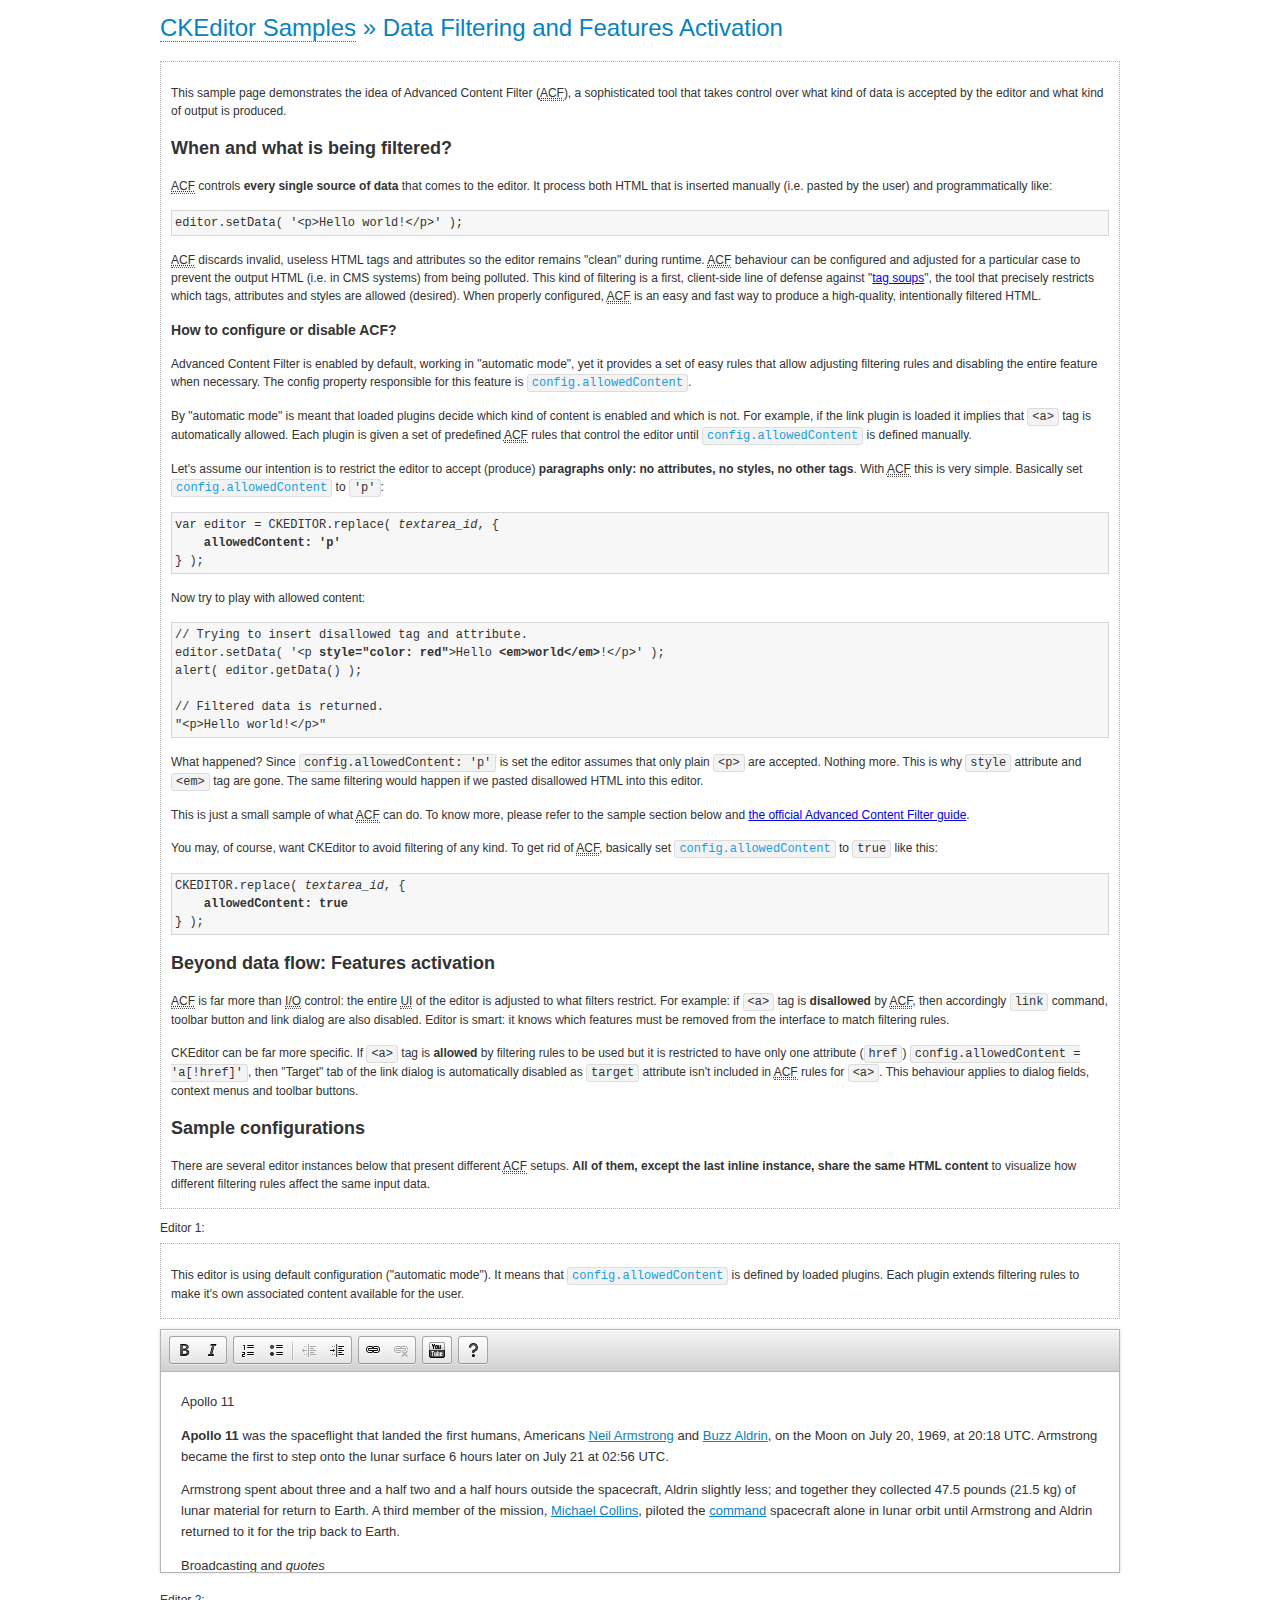
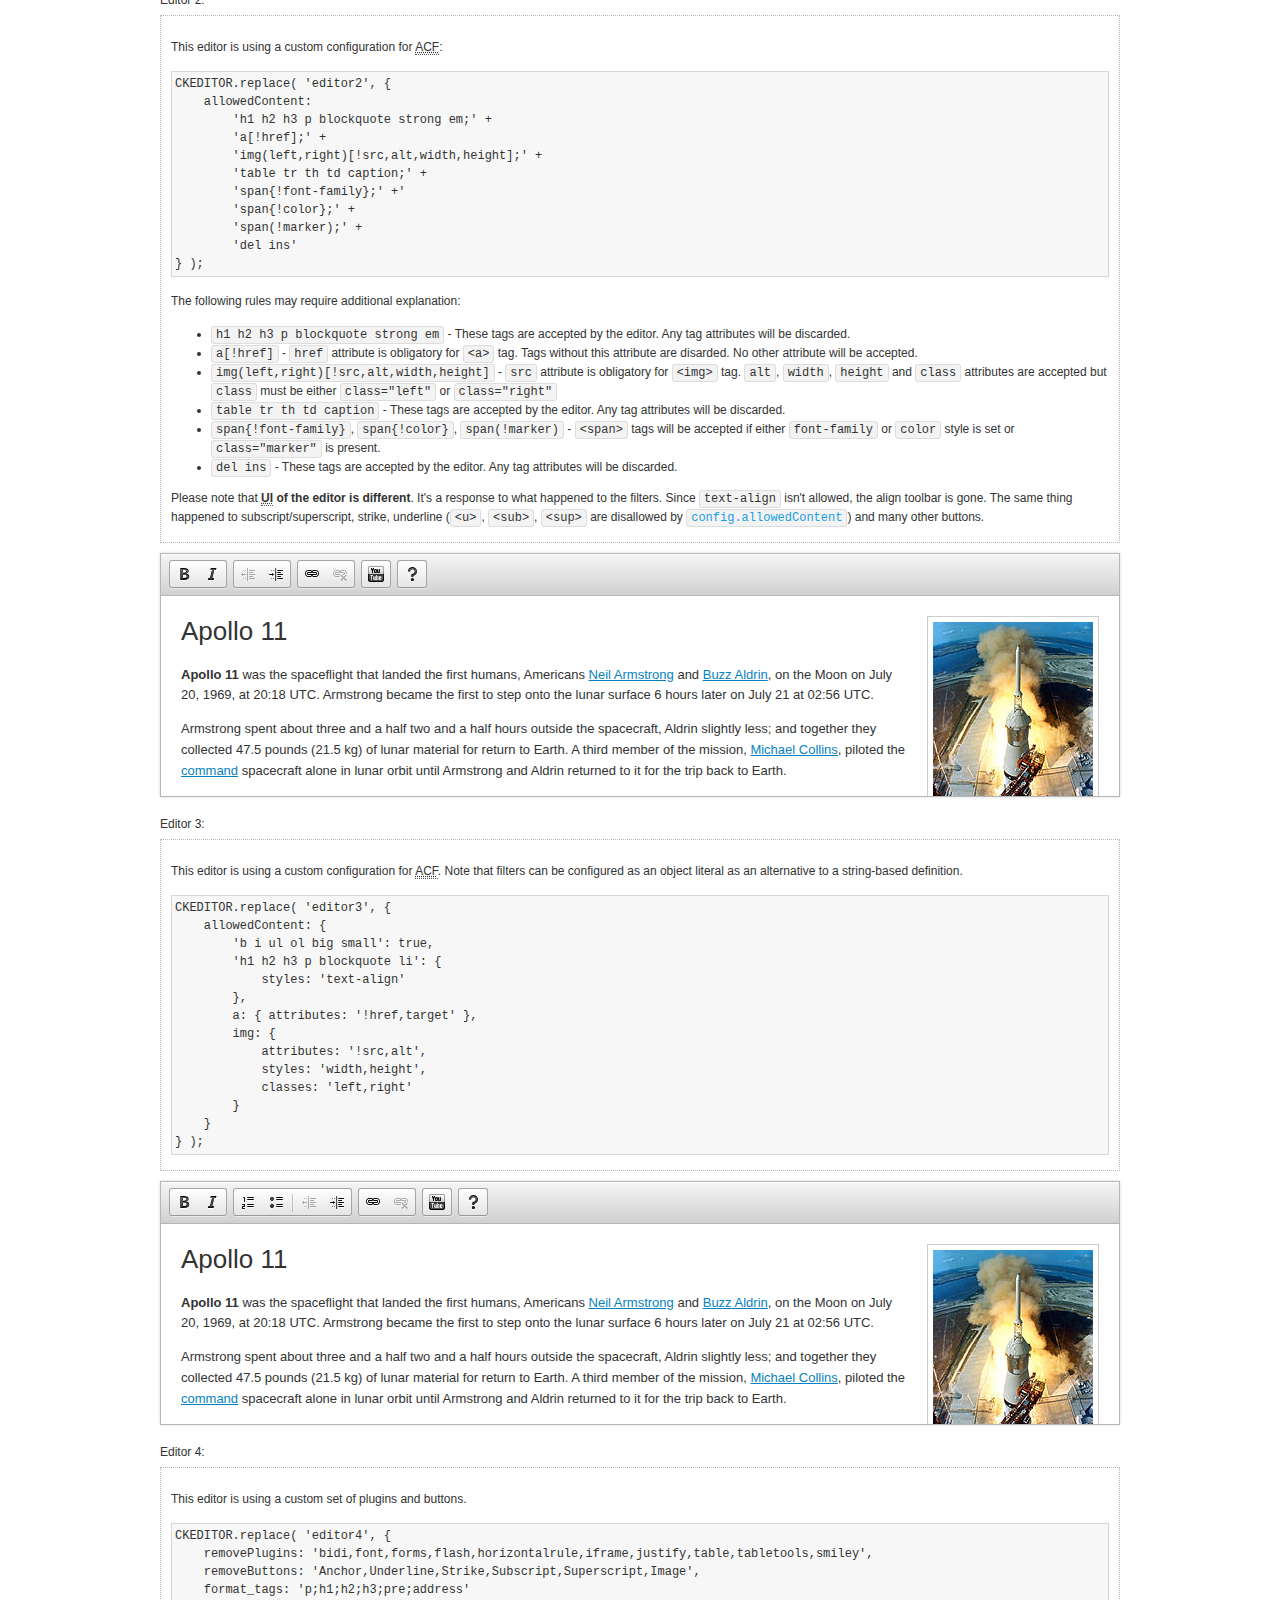
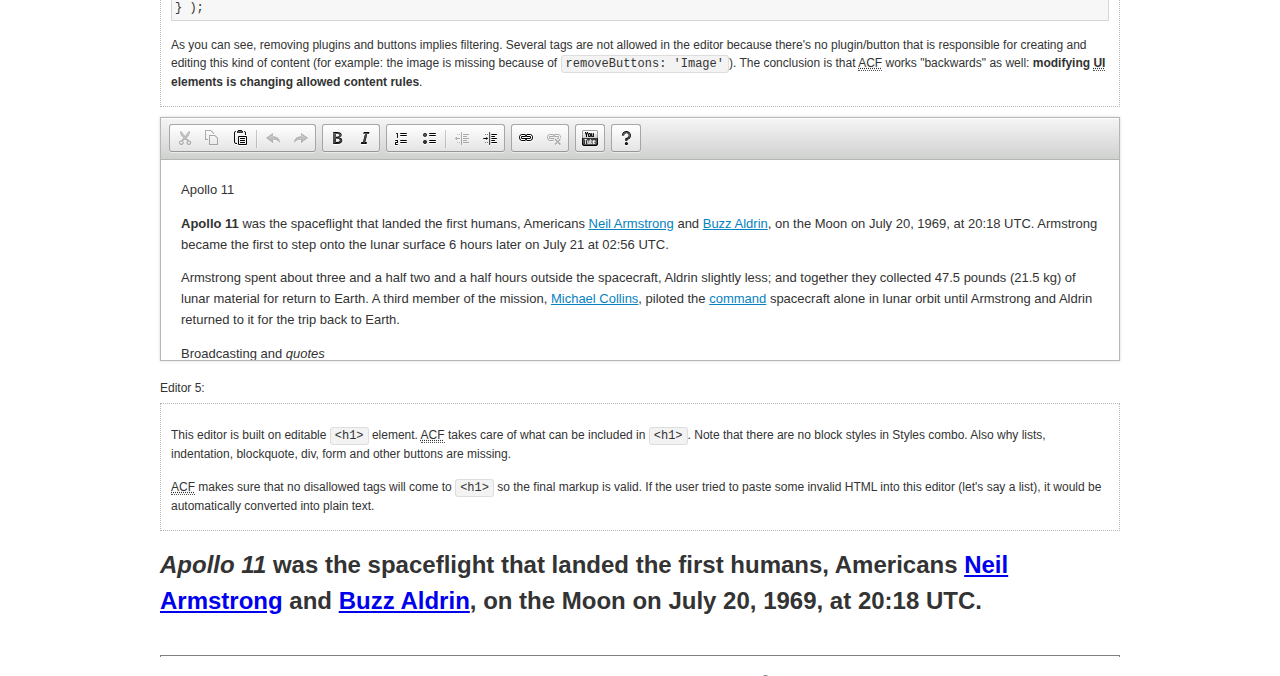
<file: ckeditor4/samples/datafiltering.html>
<!DOCTYPE html>
<!--
Copyright (c) 2003-2014, CKSource - Frederico Knabben. All rights reserved.
For licensing, see LICENSE.md or http://ckeditor.com/license
-->
<html>
<head>
	<meta charset="utf-8">
	<title>Data Filtering &mdash; CKEditor Sample</title>
	<script src="../ckeditor.js"></script>
	<link rel="stylesheet" href="sample.css">
	<script>
		// Remove advanced tabs for all editors.
		CKEDITOR.config.removeDialogTabs = 'image:advanced;link:advanced;flash:advanced;creatediv:advanced;editdiv:advanced';
	</script>
</head>
<body>
	<h1 class="samples">
		<a href="index.html">CKEditor Samples</a> &raquo; Data Filtering and Features Activation
	</h1>
	<div class="description">
		<p>
			This sample page demonstrates the idea of Advanced Content Filter
			(<abbr title="Advanced Content Filter">ACF</abbr>), a sophisticated
			tool that takes control over what kind of data is accepted by the editor and what
			kind of output is produced.
		</p>
		<h2>When and what is being filtered?</h2>
		<p>
			<abbr title="Advanced Content Filter">ACF</abbr> controls
			<strong>every single source of data</strong> that comes to the editor.
			It process both HTML that is inserted manually (i.e. pasted by the user)
			and programmatically like:
		</p>
<pre class="samples">
editor.setData( '&lt;p&gt;Hello world!&lt;/p&gt;' );
</pre>
		<p>
			<abbr title="Advanced Content Filter">ACF</abbr> discards invalid,
			useless HTML tags and attributes so the editor remains "clean" during
			runtime. <abbr title="Advanced Content Filter">ACF</abbr> behaviour
			can be configured and adjusted for a particular case to prevent the
			output HTML (i.e. in CMS systems) from being polluted.

			This kind of filtering is a first, client-side line of defense
			against "<a href="http://en.wikipedia.org/wiki/Tag_soup">tag soups</a>",
			the tool that precisely restricts which tags, attributes and styles
			are allowed (desired). When properly configured, <abbr title="Advanced Content Filter">ACF</abbr>
			is an easy and fast way to produce a high-quality, intentionally filtered HTML.
		</p>

		<h3>How to configure or disable ACF?</h3>
		<p>
			Advanced Content Filter is enabled by default, working in "automatic mode", yet
			it provides a set of easy rules that allow adjusting filtering rules
			and disabling the entire feature when necessary. The config property
			responsible for this feature is <code><a class="samples"
			href="http://docs.ckeditor.com/#!/api/CKEDITOR.config-cfg-allowedContent">config.allowedContent</a></code>.
		</p>
		<p>
			By "automatic mode" is meant that loaded plugins decide which kind
			of content is enabled and which is not. For example, if the link
			plugin is loaded it implies that <code>&lt;a&gt;</code> tag is
			automatically allowed. Each plugin is given a set
			of predefined <abbr title="Advanced Content Filter">ACF</abbr> rules
			that control the editor until <code><a class="samples"
			href="http://docs.ckeditor.com/#!/api/CKEDITOR.config-cfg-allowedContent">
			config.allowedContent</a></code>
			is defined manually.
		</p>
		<p>
			Let's assume our intention is to restrict the editor to accept (produce) <strong>paragraphs
			only: no attributes, no styles, no other tags</strong>.
			With <abbr title="Advanced Content Filter">ACF</abbr>
			this is very simple. Basically set <code><a class="samples"
			href="http://docs.ckeditor.com/#!/api/CKEDITOR.config-cfg-allowedContent">
			config.allowedContent</a></code> to <code>'p'</code>:
		</p>
<pre class="samples">
var editor = CKEDITOR.replace( <em>textarea_id</em>, {
	<strong>allowedContent: 'p'</strong>
} );
</pre>
		<p>
			Now try to play with allowed content:
		</p>
<pre class="samples">
// Trying to insert disallowed tag and attribute.
editor.setData( '&lt;p <strong>style="color: red"</strong>&gt;Hello <strong>&lt;em&gt;world&lt;/em&gt;</strong>!&lt;/p&gt;' );
alert( editor.getData() );

// Filtered data is returned.
"&lt;p&gt;Hello world!&lt;/p&gt;"
</pre>
		<p>
			What happened? Since <code>config.allowedContent: 'p'</code> is set the editor assumes
			that only plain <code>&lt;p&gt;</code> are accepted. Nothing more. This is why
			<code>style</code> attribute and <code>&lt;em&gt;</code> tag are gone. The same
			filtering would happen if we pasted disallowed HTML into this editor.
		</p>
		<p>
			This is just a small sample of what <abbr title="Advanced Content Filter">ACF</abbr>
			can do. To know more, please refer to the sample section below and
			<a href="http://docs.ckeditor.com/#!/guide/dev_advanced_content_filter">the official Advanced Content Filter guide</a>.
		</p>
		<p>
			You may, of course, want CKEditor to avoid filtering of any kind.
			To get rid of <abbr title="Advanced Content Filter">ACF</abbr>,
			basically set <code><a class="samples"
			href="http://docs.ckeditor.com/#!/api/CKEDITOR.config-cfg-allowedContent">
			config.allowedContent</a></code> to <code>true</code> like this:
		</p>
<pre class="samples">
CKEDITOR.replace( <em>textarea_id</em>, {
	<strong>allowedContent: true</strong>
} );
</pre>

		<h2>Beyond data flow: Features activation</h2>
		<p>
			<abbr title="Advanced Content Filter">ACF</abbr> is far more than
			<abbr title="Input/Output">I/O</abbr> control: the entire
			<abbr title="User Interface">UI</abbr> of the editor is adjusted to what
			filters restrict. For example: if <code>&lt;a&gt;</code> tag is
			<strong>disallowed</strong>
			by <abbr title="Advanced Content Filter">ACF</abbr>,
			then accordingly <code>link</code> command, toolbar button and link dialog
			are also disabled. Editor is smart: it knows which features must be
			removed from the interface to match filtering rules.
		</p>
		<p>
			CKEditor can be far more specific. If <code>&lt;a&gt;</code> tag is
			<strong>allowed</strong> by filtering rules to be used but it is restricted
			to have only one attribute (<code>href</code>)
			<code>config.allowedContent = 'a[!href]'</code>, then
			"Target" tab of the link dialog is automatically disabled as <code>target</code>
			attribute isn't included in <abbr title="Advanced Content Filter">ACF</abbr> rules
			for <code>&lt;a&gt;</code>. This behaviour applies to dialog fields, context
			menus and toolbar buttons.
		</p>

		<h2>Sample configurations</h2>
		<p>
			There are several editor instances below that present different
			<abbr title="Advanced Content Filter">ACF</abbr> setups. <strong>All of them,
			except the last inline instance, share the same HTML content</strong> to visualize
			how different filtering rules affect the same input data.
		</p>
	</div>

	<div>
		<label for="editor1">
			Editor 1:
		</label>
		<div class="description">
			<p>
				This editor is using default configuration ("automatic mode"). It means that
				<code><a class="samples"
				href="http://docs.ckeditor.com/#!/api/CKEDITOR.config-cfg-allowedContent">
				config.allowedContent</a></code> is defined by loaded plugins.
				Each plugin extends filtering rules to make it's own associated content
				available for the user.
			</p>
		</div>
		<textarea cols="80" id="editor1" name="editor1" rows="10">
			&lt;h1&gt;&lt;img alt=&quot;Saturn V carrying Apollo 11&quot; class=&quot;right&quot; src=&quot;assets/sample.jpg&quot;/&gt; Apollo 11&lt;/h1&gt; &lt;p&gt;&lt;b&gt;Apollo 11&lt;/b&gt; was the spaceflight that landed the first humans, Americans &lt;a href=&quot;http://en.wikipedia.org/wiki/Neil_Armstrong&quot; title=&quot;Neil Armstrong&quot;&gt;Neil Armstrong&lt;/a&gt; and &lt;a href=&quot;http://en.wikipedia.org/wiki/Buzz_Aldrin&quot; title=&quot;Buzz Aldrin&quot;&gt;Buzz Aldrin&lt;/a&gt;, on the Moon on July 20, 1969, at 20:18 UTC. Armstrong became the first to step onto the lunar surface 6 hours later on July 21 at 02:56 UTC.&lt;/p&gt; &lt;p&gt;Armstrong spent about &lt;s&gt;three and a half&lt;/s&gt; two and a half hours outside the spacecraft, Aldrin slightly less; and together they collected 47.5 pounds (21.5&amp;nbsp;kg) of lunar material for return to Earth. A third member of the mission, &lt;a href=&quot;http://en.wikipedia.org/wiki/Michael_Collins_(astronaut)&quot; title=&quot;Michael Collins (astronaut)&quot;&gt;Michael Collins&lt;/a&gt;, piloted the &lt;a href=&quot;http://en.wikipedia.org/wiki/Apollo_Command/Service_Module&quot; title=&quot;Apollo Command/Service Module&quot;&gt;command&lt;/a&gt; spacecraft alone in lunar orbit until Armstrong and Aldrin returned to it for the trip back to Earth.&lt;/p&gt; &lt;h2&gt;Broadcasting and &lt;em&gt;quotes&lt;/em&gt; &lt;a id=&quot;quotes&quot; name=&quot;quotes&quot;&gt;&lt;/a&gt;&lt;/h2&gt; &lt;p&gt;Broadcast on live TV to a world-wide audience, Armstrong stepped onto the lunar surface and described the event as:&lt;/p&gt; &lt;blockquote&gt;&lt;p&gt;One small step for [a] man, one giant leap for mankind.&lt;/p&gt;&lt;/blockquote&gt; &lt;p&gt;Apollo 11 effectively ended the &lt;a href=&quot;http://en.wikipedia.org/wiki/Space_Race&quot; title=&quot;Space Race&quot;&gt;Space Race&lt;/a&gt; and fulfilled a national goal proposed in 1961 by the late U.S. President &lt;a href=&quot;http://en.wikipedia.org/wiki/John_F._Kennedy&quot; title=&quot;John F. Kennedy&quot;&gt;John F. Kennedy&lt;/a&gt; in a speech before the United States Congress:&lt;/p&gt; &lt;blockquote&gt;&lt;p&gt;[...] before this decade is out, of landing a man on the Moon and returning him safely to the Earth.&lt;/p&gt;&lt;/blockquote&gt; &lt;h2&gt;Technical details &lt;a id=&quot;tech-details&quot; name=&quot;tech-details&quot;&gt;&lt;/a&gt;&lt;/h2&gt; &lt;table align=&quot;right&quot; border=&quot;1&quot; bordercolor=&quot;#ccc&quot; cellpadding=&quot;5&quot; cellspacing=&quot;0&quot; style=&quot;border-collapse:collapse;margin:10px 0 10px 15px;&quot;&gt; &lt;caption&gt;&lt;strong&gt;Mission crew&lt;/strong&gt;&lt;/caption&gt; &lt;thead&gt; &lt;tr&gt; &lt;th scope=&quot;col&quot;&gt;Position&lt;/th&gt; &lt;th scope=&quot;col&quot;&gt;Astronaut&lt;/th&gt; &lt;/tr&gt; &lt;/thead&gt; &lt;tbody&gt; &lt;tr&gt; &lt;td&gt;Commander&lt;/td&gt; &lt;td&gt;Neil A. Armstrong&lt;/td&gt; &lt;/tr&gt; &lt;tr&gt; &lt;td&gt;Command Module Pilot&lt;/td&gt; &lt;td&gt;Michael Collins&lt;/td&gt; &lt;/tr&gt; &lt;tr&gt; &lt;td&gt;Lunar Module Pilot&lt;/td&gt; &lt;td&gt;Edwin &amp;quot;Buzz&amp;quot; E. Aldrin, Jr.&lt;/td&gt; &lt;/tr&gt; &lt;/tbody&gt; &lt;/table&gt; &lt;p&gt;Launched by a &lt;strong&gt;Saturn V&lt;/strong&gt; rocket from &lt;a href=&quot;http://en.wikipedia.org/wiki/Kennedy_Space_Center&quot; title=&quot;Kennedy Space Center&quot;&gt;Kennedy Space Center&lt;/a&gt; in Merritt Island, Florida on July 16, Apollo 11 was the fifth manned mission of &lt;a href=&quot;http://en.wikipedia.org/wiki/NASA&quot; title=&quot;NASA&quot;&gt;NASA&lt;/a&gt;&amp;#39;s Apollo program. The Apollo spacecraft had three parts:&lt;/p&gt; &lt;ol&gt; &lt;li&gt;&lt;strong&gt;Command Module&lt;/strong&gt; with a cabin for the three astronauts which was the only part which landed back on Earth&lt;/li&gt; &lt;li&gt;&lt;strong&gt;Service Module&lt;/strong&gt; which supported the Command Module with propulsion, electrical power, oxygen and water&lt;/li&gt; &lt;li&gt;&lt;strong&gt;Lunar Module&lt;/strong&gt; for landing on the Moon.&lt;/li&gt; &lt;/ol&gt; &lt;p&gt;After being sent to the Moon by the Saturn V&amp;#39;s upper stage, the astronauts separated the spacecraft from it and travelled for three days until they entered into lunar orbit. Armstrong and Aldrin then moved into the Lunar Module and landed in the &lt;a href=&quot;http://en.wikipedia.org/wiki/Mare_Tranquillitatis&quot; title=&quot;Mare Tranquillitatis&quot;&gt;Sea of Tranquility&lt;/a&gt;. They stayed a total of about 21 and a half hours on the lunar surface. After lifting off in the upper part of the Lunar Module and rejoining Collins in the Command Module, they returned to Earth and landed in the &lt;a href=&quot;http://en.wikipedia.org/wiki/Pacific_Ocean&quot; title=&quot;Pacific Ocean&quot;&gt;Pacific Ocean&lt;/a&gt; on July 24.&lt;/p&gt; &lt;hr/&gt; &lt;p style=&quot;text-align: right;&quot;&gt;&lt;small&gt;Source: &lt;a href=&quot;http://en.wikipedia.org/wiki/Apollo_11&quot;&gt;Wikipedia.org&lt;/a&gt;&lt;/small&gt;&lt;/p&gt;
		</textarea>

		<script>

			CKEDITOR.replace( 'editor1' );

		</script>
	</div>

	<br>

	<div>
		<label for="editor2">
			Editor 2:
		</label>
		<div class="description">
			<p>
				This editor is using a custom configuration for
				<abbr title="Advanced Content Filter">ACF</abbr>:
			</p>
<pre class="samples">
CKEDITOR.replace( 'editor2', {
	allowedContent:
		'h1 h2 h3 p blockquote strong em;' +
		'a[!href];' +
		'img(left,right)[!src,alt,width,height];' +
		'table tr th td caption;' +
		'span{!font-family};' +'
		'span{!color};' +
		'span(!marker);' +
		'del ins'
} );
</pre>
			<p>
				The following rules may require additional explanation:
			</p>
			<ul>
				<li>
					<code>h1 h2 h3 p blockquote strong em</code> - These tags
					are accepted by the editor. Any tag attributes will be discarded.
				</li>
				<li>
					<code>a[!href]</code> - <code>href</code> attribute is obligatory
					for <code>&lt;a&gt;</code> tag. Tags without this attribute
					are disarded. No other attribute will be accepted.
				</li>
				<li>
					<code>img(left,right)[!src,alt,width,height]</code> - <code>src</code>
					attribute is obligatory for <code>&lt;img&gt;</code> tag.
					<code>alt</code>, <code>width</code>, <code>height</code>
					and <code>class</code> attributes are accepted but
					<code>class</code> must be either <code>class="left"</code>
					or <code>class="right"</code>
				</li>
				<li>
					<code>table tr th td caption</code> - These tags
					are accepted by the editor. Any tag attributes will be discarded.
				</li>
				<li>
					<code>span{!font-family}</code>, <code>span{!color}</code>,
					<code>span(!marker)</code> - <code>&lt;span&gt;</code> tags
					will be accepted if either <code>font-family</code> or
					<code>color</code> style is set or <code>class="marker"</code>
					is present.
				</li>
				<li>
					<code>del ins</code> - These tags
					are accepted by the editor. Any tag attributes will be discarded.
				</li>
			</ul>
			<p>
				Please note that <strong><abbr title="User Interface">UI</abbr> of the
				editor is different</strong>. It's a response to what happened to the filters.
				Since <code>text-align</code> isn't allowed, the align toolbar is gone.
				The same thing happened to subscript/superscript, strike, underline
				(<code>&lt;u&gt;</code>, <code>&lt;sub&gt;</code>, <code>&lt;sup&gt;</code>
				are disallowed by <code><a class="samples"
				href="http://docs.ckeditor.com/#!/api/CKEDITOR.config-cfg-allowedContent">
				config.allowedContent</a></code>) and many other buttons.
			</p>
		</div>
		<textarea cols="80" id="editor2" name="editor2" rows="10">
			&lt;h1&gt;&lt;img alt=&quot;Saturn V carrying Apollo 11&quot; class=&quot;right&quot; src=&quot;assets/sample.jpg&quot;/&gt; Apollo 11&lt;/h1&gt; &lt;p&gt;&lt;b&gt;Apollo 11&lt;/b&gt; was the spaceflight that landed the first humans, Americans &lt;a href=&quot;http://en.wikipedia.org/wiki/Neil_Armstrong&quot; title=&quot;Neil Armstrong&quot;&gt;Neil Armstrong&lt;/a&gt; and &lt;a href=&quot;http://en.wikipedia.org/wiki/Buzz_Aldrin&quot; title=&quot;Buzz Aldrin&quot;&gt;Buzz Aldrin&lt;/a&gt;, on the Moon on July 20, 1969, at 20:18 UTC. Armstrong became the first to step onto the lunar surface 6 hours later on July 21 at 02:56 UTC.&lt;/p&gt; &lt;p&gt;Armstrong spent about &lt;s&gt;three and a half&lt;/s&gt; two and a half hours outside the spacecraft, Aldrin slightly less; and together they collected 47.5 pounds (21.5&amp;nbsp;kg) of lunar material for return to Earth. A third member of the mission, &lt;a href=&quot;http://en.wikipedia.org/wiki/Michael_Collins_(astronaut)&quot; title=&quot;Michael Collins (astronaut)&quot;&gt;Michael Collins&lt;/a&gt;, piloted the &lt;a href=&quot;http://en.wikipedia.org/wiki/Apollo_Command/Service_Module&quot; title=&quot;Apollo Command/Service Module&quot;&gt;command&lt;/a&gt; spacecraft alone in lunar orbit until Armstrong and Aldrin returned to it for the trip back to Earth.&lt;/p&gt; &lt;h2&gt;Broadcasting and &lt;em&gt;quotes&lt;/em&gt; &lt;a id=&quot;quotes&quot; name=&quot;quotes&quot;&gt;&lt;/a&gt;&lt;/h2&gt; &lt;p&gt;Broadcast on live TV to a world-wide audience, Armstrong stepped onto the lunar surface and described the event as:&lt;/p&gt; &lt;blockquote&gt;&lt;p&gt;One small step for [a] man, one giant leap for mankind.&lt;/p&gt;&lt;/blockquote&gt; &lt;p&gt;Apollo 11 effectively ended the &lt;a href=&quot;http://en.wikipedia.org/wiki/Space_Race&quot; title=&quot;Space Race&quot;&gt;Space Race&lt;/a&gt; and fulfilled a national goal proposed in 1961 by the late U.S. President &lt;a href=&quot;http://en.wikipedia.org/wiki/John_F._Kennedy&quot; title=&quot;John F. Kennedy&quot;&gt;John F. Kennedy&lt;/a&gt; in a speech before the United States Congress:&lt;/p&gt; &lt;blockquote&gt;&lt;p&gt;[...] before this decade is out, of landing a man on the Moon and returning him safely to the Earth.&lt;/p&gt;&lt;/blockquote&gt; &lt;h2&gt;Technical details &lt;a id=&quot;tech-details&quot; name=&quot;tech-details&quot;&gt;&lt;/a&gt;&lt;/h2&gt; &lt;table align=&quot;right&quot; border=&quot;1&quot; bordercolor=&quot;#ccc&quot; cellpadding=&quot;5&quot; cellspacing=&quot;0&quot; style=&quot;border-collapse:collapse;margin:10px 0 10px 15px;&quot;&gt; &lt;caption&gt;&lt;strong&gt;Mission crew&lt;/strong&gt;&lt;/caption&gt; &lt;thead&gt; &lt;tr&gt; &lt;th scope=&quot;col&quot;&gt;Position&lt;/th&gt; &lt;th scope=&quot;col&quot;&gt;Astronaut&lt;/th&gt; &lt;/tr&gt; &lt;/thead&gt; &lt;tbody&gt; &lt;tr&gt; &lt;td&gt;Commander&lt;/td&gt; &lt;td&gt;Neil A. Armstrong&lt;/td&gt; &lt;/tr&gt; &lt;tr&gt; &lt;td&gt;Command Module Pilot&lt;/td&gt; &lt;td&gt;Michael Collins&lt;/td&gt; &lt;/tr&gt; &lt;tr&gt; &lt;td&gt;Lunar Module Pilot&lt;/td&gt; &lt;td&gt;Edwin &amp;quot;Buzz&amp;quot; E. Aldrin, Jr.&lt;/td&gt; &lt;/tr&gt; &lt;/tbody&gt; &lt;/table&gt; &lt;p&gt;Launched by a &lt;strong&gt;Saturn V&lt;/strong&gt; rocket from &lt;a href=&quot;http://en.wikipedia.org/wiki/Kennedy_Space_Center&quot; title=&quot;Kennedy Space Center&quot;&gt;Kennedy Space Center&lt;/a&gt; in Merritt Island, Florida on July 16, Apollo 11 was the fifth manned mission of &lt;a href=&quot;http://en.wikipedia.org/wiki/NASA&quot; title=&quot;NASA&quot;&gt;NASA&lt;/a&gt;&amp;#39;s Apollo program. The Apollo spacecraft had three parts:&lt;/p&gt; &lt;ol&gt; &lt;li&gt;&lt;strong&gt;Command Module&lt;/strong&gt; with a cabin for the three astronauts which was the only part which landed back on Earth&lt;/li&gt; &lt;li&gt;&lt;strong&gt;Service Module&lt;/strong&gt; which supported the Command Module with propulsion, electrical power, oxygen and water&lt;/li&gt; &lt;li&gt;&lt;strong&gt;Lunar Module&lt;/strong&gt; for landing on the Moon.&lt;/li&gt; &lt;/ol&gt; &lt;p&gt;After being sent to the Moon by the Saturn V&amp;#39;s upper stage, the astronauts separated the spacecraft from it and travelled for three days until they entered into lunar orbit. Armstrong and Aldrin then moved into the Lunar Module and landed in the &lt;a href=&quot;http://en.wikipedia.org/wiki/Mare_Tranquillitatis&quot; title=&quot;Mare Tranquillitatis&quot;&gt;Sea of Tranquility&lt;/a&gt;. They stayed a total of about 21 and a half hours on the lunar surface. After lifting off in the upper part of the Lunar Module and rejoining Collins in the Command Module, they returned to Earth and landed in the &lt;a href=&quot;http://en.wikipedia.org/wiki/Pacific_Ocean&quot; title=&quot;Pacific Ocean&quot;&gt;Pacific Ocean&lt;/a&gt; on July 24.&lt;/p&gt; &lt;hr/&gt; &lt;p style=&quot;text-align: right;&quot;&gt;&lt;small&gt;Source: &lt;a href=&quot;http://en.wikipedia.org/wiki/Apollo_11&quot;&gt;Wikipedia.org&lt;/a&gt;&lt;/small&gt;&lt;/p&gt;
		</textarea>
		<script>

			CKEDITOR.replace( 'editor2', {
				allowedContent:
					'h1 h2 h3 p blockquote strong em;' +
					'a[!href];' +
					'img(left,right)[!src,alt,width,height];' +
					'table tr th td caption;' +
					'span{!font-family};' +
					'span{!color};' +
					'span(!marker);' +
					'del ins'
			} );

		</script>
	</div>

	<br>

	<div>
		<label for="editor3">
			Editor 3:
		</label>
		<div class="description">
			<p>
				This editor is using a custom configuration for
				<abbr title="Advanced Content Filter">ACF</abbr>.
				Note that filters can be configured as an object literal
				as an alternative to a string-based definition.
			</p>
<pre class="samples">
CKEDITOR.replace( 'editor3', {
	allowedContent: {
		'b i ul ol big small': true,
		'h1 h2 h3 p blockquote li': {
			styles: 'text-align'
		},
		a: { attributes: '!href,target' },
		img: {
			attributes: '!src,alt',
			styles: 'width,height',
			classes: 'left,right'
		}
	}
} );
</pre>
		</div>
		<textarea cols="80" id="editor3" name="editor3" rows="10">
			&lt;h1&gt;&lt;img alt=&quot;Saturn V carrying Apollo 11&quot; class=&quot;right&quot; src=&quot;assets/sample.jpg&quot;/&gt; Apollo 11&lt;/h1&gt; &lt;p&gt;&lt;b&gt;Apollo 11&lt;/b&gt; was the spaceflight that landed the first humans, Americans &lt;a href=&quot;http://en.wikipedia.org/wiki/Neil_Armstrong&quot; title=&quot;Neil Armstrong&quot;&gt;Neil Armstrong&lt;/a&gt; and &lt;a href=&quot;http://en.wikipedia.org/wiki/Buzz_Aldrin&quot; title=&quot;Buzz Aldrin&quot;&gt;Buzz Aldrin&lt;/a&gt;, on the Moon on July 20, 1969, at 20:18 UTC. Armstrong became the first to step onto the lunar surface 6 hours later on July 21 at 02:56 UTC.&lt;/p&gt; &lt;p&gt;Armstrong spent about &lt;s&gt;three and a half&lt;/s&gt; two and a half hours outside the spacecraft, Aldrin slightly less; and together they collected 47.5 pounds (21.5&amp;nbsp;kg) of lunar material for return to Earth. A third member of the mission, &lt;a href=&quot;http://en.wikipedia.org/wiki/Michael_Collins_(astronaut)&quot; title=&quot;Michael Collins (astronaut)&quot;&gt;Michael Collins&lt;/a&gt;, piloted the &lt;a href=&quot;http://en.wikipedia.org/wiki/Apollo_Command/Service_Module&quot; title=&quot;Apollo Command/Service Module&quot;&gt;command&lt;/a&gt; spacecraft alone in lunar orbit until Armstrong and Aldrin returned to it for the trip back to Earth.&lt;/p&gt; &lt;h2&gt;Broadcasting and &lt;em&gt;quotes&lt;/em&gt; &lt;a id=&quot;quotes&quot; name=&quot;quotes&quot;&gt;&lt;/a&gt;&lt;/h2&gt; &lt;p&gt;Broadcast on live TV to a world-wide audience, Armstrong stepped onto the lunar surface and described the event as:&lt;/p&gt; &lt;blockquote&gt;&lt;p&gt;One small step for [a] man, one giant leap for mankind.&lt;/p&gt;&lt;/blockquote&gt; &lt;p&gt;Apollo 11 effectively ended the &lt;a href=&quot;http://en.wikipedia.org/wiki/Space_Race&quot; title=&quot;Space Race&quot;&gt;Space Race&lt;/a&gt; and fulfilled a national goal proposed in 1961 by the late U.S. President &lt;a href=&quot;http://en.wikipedia.org/wiki/John_F._Kennedy&quot; title=&quot;John F. Kennedy&quot;&gt;John F. Kennedy&lt;/a&gt; in a speech before the United States Congress:&lt;/p&gt; &lt;blockquote&gt;&lt;p&gt;[...] before this decade is out, of landing a man on the Moon and returning him safely to the Earth.&lt;/p&gt;&lt;/blockquote&gt; &lt;h2&gt;Technical details &lt;a id=&quot;tech-details&quot; name=&quot;tech-details&quot;&gt;&lt;/a&gt;&lt;/h2&gt; &lt;table align=&quot;right&quot; border=&quot;1&quot; bordercolor=&quot;#ccc&quot; cellpadding=&quot;5&quot; cellspacing=&quot;0&quot; style=&quot;border-collapse:collapse;margin:10px 0 10px 15px;&quot;&gt; &lt;caption&gt;&lt;strong&gt;Mission crew&lt;/strong&gt;&lt;/caption&gt; &lt;thead&gt; &lt;tr&gt; &lt;th scope=&quot;col&quot;&gt;Position&lt;/th&gt; &lt;th scope=&quot;col&quot;&gt;Astronaut&lt;/th&gt; &lt;/tr&gt; &lt;/thead&gt; &lt;tbody&gt; &lt;tr&gt; &lt;td&gt;Commander&lt;/td&gt; &lt;td&gt;Neil A. Armstrong&lt;/td&gt; &lt;/tr&gt; &lt;tr&gt; &lt;td&gt;Command Module Pilot&lt;/td&gt; &lt;td&gt;Michael Collins&lt;/td&gt; &lt;/tr&gt; &lt;tr&gt; &lt;td&gt;Lunar Module Pilot&lt;/td&gt; &lt;td&gt;Edwin &amp;quot;Buzz&amp;quot; E. Aldrin, Jr.&lt;/td&gt; &lt;/tr&gt; &lt;/tbody&gt; &lt;/table&gt; &lt;p&gt;Launched by a &lt;strong&gt;Saturn V&lt;/strong&gt; rocket from &lt;a href=&quot;http://en.wikipedia.org/wiki/Kennedy_Space_Center&quot; title=&quot;Kennedy Space Center&quot;&gt;Kennedy Space Center&lt;/a&gt; in Merritt Island, Florida on July 16, Apollo 11 was the fifth manned mission of &lt;a href=&quot;http://en.wikipedia.org/wiki/NASA&quot; title=&quot;NASA&quot;&gt;NASA&lt;/a&gt;&amp;#39;s Apollo program. The Apollo spacecraft had three parts:&lt;/p&gt; &lt;ol&gt; &lt;li&gt;&lt;strong&gt;Command Module&lt;/strong&gt; with a cabin for the three astronauts which was the only part which landed back on Earth&lt;/li&gt; &lt;li&gt;&lt;strong&gt;Service Module&lt;/strong&gt; which supported the Command Module with propulsion, electrical power, oxygen and water&lt;/li&gt; &lt;li&gt;&lt;strong&gt;Lunar Module&lt;/strong&gt; for landing on the Moon.&lt;/li&gt; &lt;/ol&gt; &lt;p&gt;After being sent to the Moon by the Saturn V&amp;#39;s upper stage, the astronauts separated the spacecraft from it and travelled for three days until they entered into lunar orbit. Armstrong and Aldrin then moved into the Lunar Module and landed in the &lt;a href=&quot;http://en.wikipedia.org/wiki/Mare_Tranquillitatis&quot; title=&quot;Mare Tranquillitatis&quot;&gt;Sea of Tranquility&lt;/a&gt;. They stayed a total of about 21 and a half hours on the lunar surface. After lifting off in the upper part of the Lunar Module and rejoining Collins in the Command Module, they returned to Earth and landed in the &lt;a href=&quot;http://en.wikipedia.org/wiki/Pacific_Ocean&quot; title=&quot;Pacific Ocean&quot;&gt;Pacific Ocean&lt;/a&gt; on July 24.&lt;/p&gt; &lt;hr/&gt; &lt;p style=&quot;text-align: right;&quot;&gt;&lt;small&gt;Source: &lt;a href=&quot;http://en.wikipedia.org/wiki/Apollo_11&quot;&gt;Wikipedia.org&lt;/a&gt;&lt;/small&gt;&lt;/p&gt;
		</textarea>
		<script>

			CKEDITOR.replace( 'editor3', {
				allowedContent: {
					'b i ul ol big small': true,
					'h1 h2 h3 p blockquote li': {
						styles: 'text-align'
					},
					a: { attributes: '!href,target' },
					img: {
						attributes: '!src,alt',
						styles: 'width,height',
						classes: 'left,right'
					}
				}
			} );

		</script>
	</div>

	<br>

	<div>
		<label for="editor4">
			Editor 4:
		</label>
		<div class="description">
			<p>
				This editor is using a custom set of plugins and buttons.
			</p>
<pre class="samples">
CKEDITOR.replace( 'editor4', {
	removePlugins: 'bidi,font,forms,flash,horizontalrule,iframe,justify,table,tabletools,smiley',
	removeButtons: 'Anchor,Underline,Strike,Subscript,Superscript,Image',
	format_tags: 'p;h1;h2;h3;pre;address'
} );
</pre>
			<p>
				As you can see, removing plugins and buttons implies filtering.
				Several tags are not allowed in the editor because there's no
				plugin/button that is responsible for creating and editing this
				kind of content (for example: the image is missing because
				of <code>removeButtons: 'Image'</code>). The conclusion is that
				<abbr title="Advanced Content Filter">ACF</abbr> works "backwards"
				as well: <strong>modifying <abbr title="User Interface">UI</abbr>
				elements is changing allowed content rules</strong>.
			</p>
		</div>
		<textarea cols="80" id="editor4" name="editor4" rows="10">
			&lt;h1&gt;&lt;img alt=&quot;Saturn V carrying Apollo 11&quot; class=&quot;right&quot; src=&quot;assets/sample.jpg&quot;/&gt; Apollo 11&lt;/h1&gt; &lt;p&gt;&lt;b&gt;Apollo 11&lt;/b&gt; was the spaceflight that landed the first humans, Americans &lt;a href=&quot;http://en.wikipedia.org/wiki/Neil_Armstrong&quot; title=&quot;Neil Armstrong&quot;&gt;Neil Armstrong&lt;/a&gt; and &lt;a href=&quot;http://en.wikipedia.org/wiki/Buzz_Aldrin&quot; title=&quot;Buzz Aldrin&quot;&gt;Buzz Aldrin&lt;/a&gt;, on the Moon on July 20, 1969, at 20:18 UTC. Armstrong became the first to step onto the lunar surface 6 hours later on July 21 at 02:56 UTC.&lt;/p&gt; &lt;p&gt;Armstrong spent about &lt;s&gt;three and a half&lt;/s&gt; two and a half hours outside the spacecraft, Aldrin slightly less; and together they collected 47.5 pounds (21.5&amp;nbsp;kg) of lunar material for return to Earth. A third member of the mission, &lt;a href=&quot;http://en.wikipedia.org/wiki/Michael_Collins_(astronaut)&quot; title=&quot;Michael Collins (astronaut)&quot;&gt;Michael Collins&lt;/a&gt;, piloted the &lt;a href=&quot;http://en.wikipedia.org/wiki/Apollo_Command/Service_Module&quot; title=&quot;Apollo Command/Service Module&quot;&gt;command&lt;/a&gt; spacecraft alone in lunar orbit until Armstrong and Aldrin returned to it for the trip back to Earth.&lt;/p&gt; &lt;h2&gt;Broadcasting and &lt;em&gt;quotes&lt;/em&gt; &lt;a id=&quot;quotes&quot; name=&quot;quotes&quot;&gt;&lt;/a&gt;&lt;/h2&gt; &lt;p&gt;Broadcast on live TV to a world-wide audience, Armstrong stepped onto the lunar surface and described the event as:&lt;/p&gt; &lt;blockquote&gt;&lt;p&gt;One small step for [a] man, one giant leap for mankind.&lt;/p&gt;&lt;/blockquote&gt; &lt;p&gt;Apollo 11 effectively ended the &lt;a href=&quot;http://en.wikipedia.org/wiki/Space_Race&quot; title=&quot;Space Race&quot;&gt;Space Race&lt;/a&gt; and fulfilled a national goal proposed in 1961 by the late U.S. President &lt;a href=&quot;http://en.wikipedia.org/wiki/John_F._Kennedy&quot; title=&quot;John F. Kennedy&quot;&gt;John F. Kennedy&lt;/a&gt; in a speech before the United States Congress:&lt;/p&gt; &lt;blockquote&gt;&lt;p&gt;[...] before this decade is out, of landing a man on the Moon and returning him safely to the Earth.&lt;/p&gt;&lt;/blockquote&gt; &lt;h2&gt;Technical details &lt;a id=&quot;tech-details&quot; name=&quot;tech-details&quot;&gt;&lt;/a&gt;&lt;/h2&gt; &lt;table align=&quot;right&quot; border=&quot;1&quot; bordercolor=&quot;#ccc&quot; cellpadding=&quot;5&quot; cellspacing=&quot;0&quot; style=&quot;border-collapse:collapse;margin:10px 0 10px 15px;&quot;&gt; &lt;caption&gt;&lt;strong&gt;Mission crew&lt;/strong&gt;&lt;/caption&gt; &lt;thead&gt; &lt;tr&gt; &lt;th scope=&quot;col&quot;&gt;Position&lt;/th&gt; &lt;th scope=&quot;col&quot;&gt;Astronaut&lt;/th&gt; &lt;/tr&gt; &lt;/thead&gt; &lt;tbody&gt; &lt;tr&gt; &lt;td&gt;Commander&lt;/td&gt; &lt;td&gt;Neil A. Armstrong&lt;/td&gt; &lt;/tr&gt; &lt;tr&gt; &lt;td&gt;Command Module Pilot&lt;/td&gt; &lt;td&gt;Michael Collins&lt;/td&gt; &lt;/tr&gt; &lt;tr&gt; &lt;td&gt;Lunar Module Pilot&lt;/td&gt; &lt;td&gt;Edwin &amp;quot;Buzz&amp;quot; E. Aldrin, Jr.&lt;/td&gt; &lt;/tr&gt; &lt;/tbody&gt; &lt;/table&gt; &lt;p&gt;Launched by a &lt;strong&gt;Saturn V&lt;/strong&gt; rocket from &lt;a href=&quot;http://en.wikipedia.org/wiki/Kennedy_Space_Center&quot; title=&quot;Kennedy Space Center&quot;&gt;Kennedy Space Center&lt;/a&gt; in Merritt Island, Florida on July 16, Apollo 11 was the fifth manned mission of &lt;a href=&quot;http://en.wikipedia.org/wiki/NASA&quot; title=&quot;NASA&quot;&gt;NASA&lt;/a&gt;&amp;#39;s Apollo program. The Apollo spacecraft had three parts:&lt;/p&gt; &lt;ol&gt; &lt;li&gt;&lt;strong&gt;Command Module&lt;/strong&gt; with a cabin for the three astronauts which was the only part which landed back on Earth&lt;/li&gt; &lt;li&gt;&lt;strong&gt;Service Module&lt;/strong&gt; which supported the Command Module with propulsion, electrical power, oxygen and water&lt;/li&gt; &lt;li&gt;&lt;strong&gt;Lunar Module&lt;/strong&gt; for landing on the Moon.&lt;/li&gt; &lt;/ol&gt; &lt;p&gt;After being sent to the Moon by the Saturn V&amp;#39;s upper stage, the astronauts separated the spacecraft from it and travelled for three days until they entered into lunar orbit. Armstrong and Aldrin then moved into the Lunar Module and landed in the &lt;a href=&quot;http://en.wikipedia.org/wiki/Mare_Tranquillitatis&quot; title=&quot;Mare Tranquillitatis&quot;&gt;Sea of Tranquility&lt;/a&gt;. They stayed a total of about 21 and a half hours on the lunar surface. After lifting off in the upper part of the Lunar Module and rejoining Collins in the Command Module, they returned to Earth and landed in the &lt;a href=&quot;http://en.wikipedia.org/wiki/Pacific_Ocean&quot; title=&quot;Pacific Ocean&quot;&gt;Pacific Ocean&lt;/a&gt; on July 24.&lt;/p&gt; &lt;hr/&gt; &lt;p style=&quot;text-align: right;&quot;&gt;&lt;small&gt;Source: &lt;a href=&quot;http://en.wikipedia.org/wiki/Apollo_11&quot;&gt;Wikipedia.org&lt;/a&gt;&lt;/small&gt;&lt;/p&gt;
		</textarea>
		<script>

			CKEDITOR.replace( 'editor4', {
				removePlugins: 'bidi,div,font,forms,flash,horizontalrule,iframe,justify,table,tabletools,smiley',
				removeButtons: 'Anchor,Underline,Strike,Subscript,Superscript,Image',
				format_tags: 'p;h1;h2;h3;pre;address'
			} );

		</script>
	</div>

	<br>

	<div>
		<label for="editor5">
			Editor 5:
		</label>
		<div class="description">
			<p>
				This editor is built on editable <code>&lt;h1&gt;</code> element.
				<abbr title="Advanced Content Filter">ACF</abbr> takes care of
				what can be included in <code>&lt;h1&gt;</code>. Note that there
				are no block styles in Styles combo. Also why lists, indentation,
				blockquote, div, form and other buttons are missing.
			</p>
			<p>
				<abbr title="Advanced Content Filter">ACF</abbr> makes sure that
				no disallowed tags will come to <code>&lt;h1&gt;</code> so the final
				markup is valid. If the user tried to paste some invalid HTML
				into this editor (let's say a list), it would be automatically
				converted into plain text.
			</p>
		</div>
		<h1 id="editor5" contenteditable="true">
			<em>Apollo 11</em> was the spaceflight that landed the first humans, Americans <a href="http://en.wikipedia.org/wiki/Neil_Armstrong" title="Neil Armstrong">Neil Armstrong</a> and <a href="http://en.wikipedia.org/wiki/Buzz_Aldrin" title="Buzz Aldrin">Buzz Aldrin</a>, on the Moon on July 20, 1969, at 20:18 UTC.
		</h1>
	</div>

	<div id="footer">
		<hr>
		<p>
			CKEditor - The text editor for the Internet - <a class="samples" href="http://ckeditor.com/">http://ckeditor.com</a>
		</p>
		<p id="copy">
			Copyright &copy; 2003-2014, <a class="samples" href="http://cksource.com/">CKSource</a> - Frederico
			Knabben. All rights reserved.
		</p>
	</div>
</body>
</html>
</file>
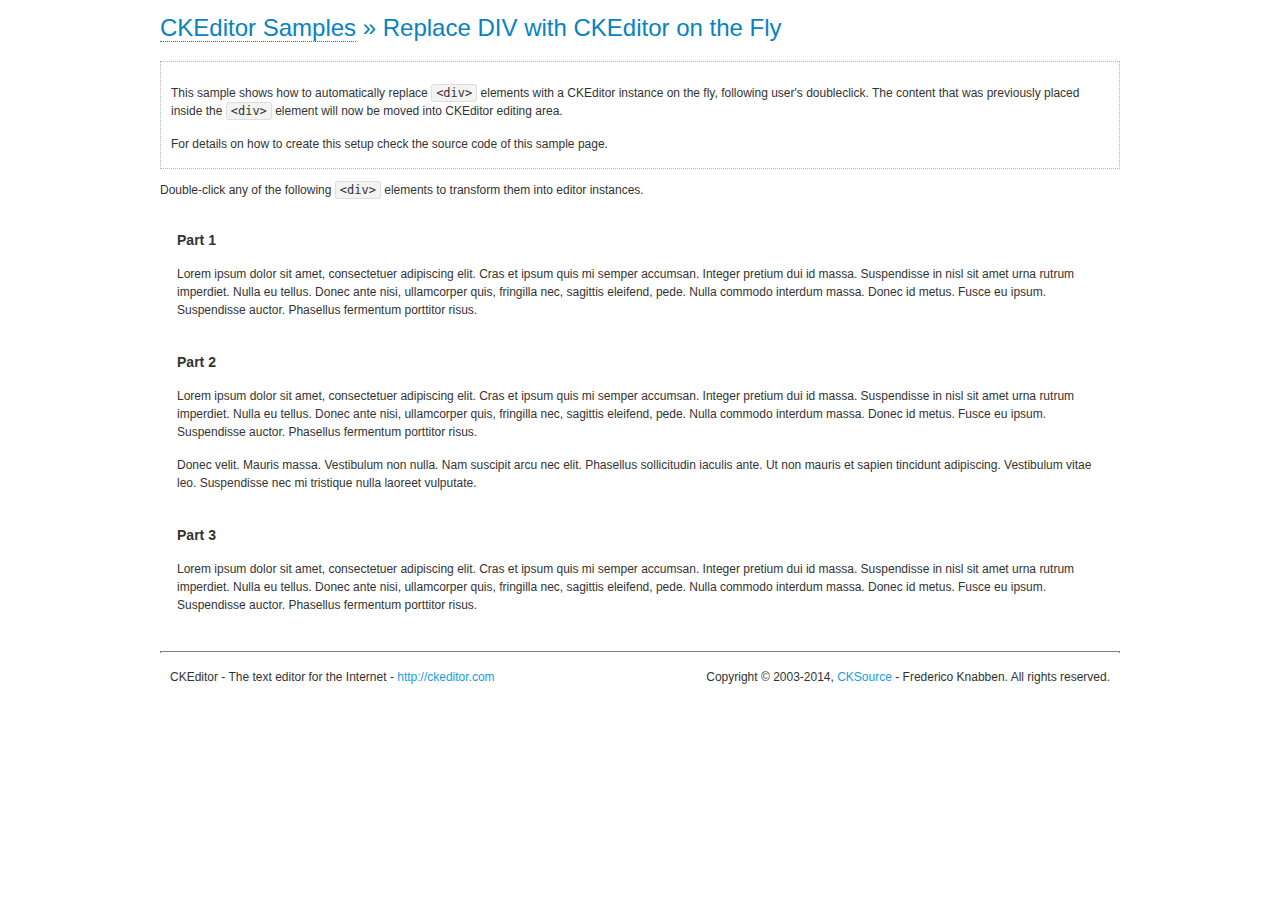
<file: ckeditor4/samples/divreplace.html>
<!DOCTYPE html>
<!--
Copyright (c) 2003-2014, CKSource - Frederico Knabben. All rights reserved.
For licensing, see LICENSE.md or http://ckeditor.com/license
-->
<html>
<head>
	<meta charset="utf-8">
	<title>Replace DIV &mdash; CKEditor Sample</title>
	<script src="../ckeditor.js"></script>
	<link href="sample.css" rel="stylesheet">
	<style>

		div.editable
		{
			border: solid 2px transparent;
			padding-left: 15px;
			padding-right: 15px;
		}

		div.editable:hover
		{
			border-color: black;
		}

	</style>
	<script>

		// Uncomment the following code to test the "Timeout Loading Method".
		// CKEDITOR.loadFullCoreTimeout = 5;

		window.onload = function() {
			// Listen to the double click event.
			if ( window.addEventListener )
				document.body.addEventListener( 'dblclick', onDoubleClick, false );
			else if ( window.attachEvent )
				document.body.attachEvent( 'ondblclick', onDoubleClick );

		};

		function onDoubleClick( ev ) {
			// Get the element which fired the event. This is not necessarily the
			// element to which the event has been attached.
			var element = ev.target || ev.srcElement;

			// Find out the div that holds this element.
			var name;

			do {
				element = element.parentNode;
			}
			while ( element && ( name = element.nodeName.toLowerCase() ) &&
				( name != 'div' || element.className.indexOf( 'editable' ) == -1 ) && name != 'body' );

			if ( name == 'div' && element.className.indexOf( 'editable' ) != -1 )
				replaceDiv( element );
		}

		var editor;

		function replaceDiv( div ) {
			if ( editor )
				editor.destroy();

			editor = CKEDITOR.replace( div );
		}

	</script>
</head>
<body>
	<h1 class="samples">
		<a href="index.html">CKEditor Samples</a> &raquo; Replace DIV with CKEditor on the Fly
	</h1>
	<div class="description">
		<p>
			This sample shows how to automatically replace <code>&lt;div&gt;</code> elements
			with a CKEditor instance on the fly, following user's doubleclick. The content
			that was previously placed inside the <code>&lt;div&gt;</code> element will now
			be moved into CKEditor editing area.
		</p>
		<p>
			For details on how to create this setup check the source code of this sample page.
		</p>
	</div>
	<p>
		Double-click any of the following <code>&lt;div&gt;</code> elements to transform them into
		editor instances.
	</p>
	<div class="editable">
		<h3>
			Part 1
		</h3>
		<p>
			Lorem ipsum dolor sit amet, consectetuer adipiscing elit. Cras et ipsum quis mi
			semper accumsan. Integer pretium dui id massa. Suspendisse in nisl sit amet urna
			rutrum imperdiet. Nulla eu tellus. Donec ante nisi, ullamcorper quis, fringilla
			nec, sagittis eleifend, pede. Nulla commodo interdum massa. Donec id metus. Fusce
			eu ipsum. Suspendisse auctor. Phasellus fermentum porttitor risus.
		</p>
	</div>
	<div class="editable">
		<h3>
			Part 2
		</h3>
		<p>
			Lorem ipsum dolor sit amet, consectetuer adipiscing elit. Cras et ipsum quis mi
			semper accumsan. Integer pretium dui id massa. Suspendisse in nisl sit amet urna
			rutrum imperdiet. Nulla eu tellus. Donec ante nisi, ullamcorper quis, fringilla
			nec, sagittis eleifend, pede. Nulla commodo interdum massa. Donec id metus. Fusce
			eu ipsum. Suspendisse auctor. Phasellus fermentum porttitor risus.
		</p>
		<p>
			Donec velit. Mauris massa. Vestibulum non nulla. Nam suscipit arcu nec elit. Phasellus
			sollicitudin iaculis ante. Ut non mauris et sapien tincidunt adipiscing. Vestibulum
			vitae leo. Suspendisse nec mi tristique nulla laoreet vulputate.
		</p>
	</div>
	<div class="editable">
		<h3>
			Part 3
		</h3>
		<p>
			Lorem ipsum dolor sit amet, consectetuer adipiscing elit. Cras et ipsum quis mi
			semper accumsan. Integer pretium dui id massa. Suspendisse in nisl sit amet urna
			rutrum imperdiet. Nulla eu tellus. Donec ante nisi, ullamcorper quis, fringilla
			nec, sagittis eleifend, pede. Nulla commodo interdum massa. Donec id metus. Fusce
			eu ipsum. Suspendisse auctor. Phasellus fermentum porttitor risus.
		</p>
	</div>
	<div id="footer">
		<hr>
		<p>
			CKEditor - The text editor for the Internet - <a class="samples" href="http://ckeditor.com/">http://ckeditor.com</a>
		</p>
		<p id="copy">
			Copyright &copy; 2003-2014, <a class="samples" href="http://cksource.com/">CKSource</a> - Frederico
			Knabben. All rights reserved.
		</p>
	</div>
</body>
</html>
</file>
<file: css/site_old.css>
body {
    background-color: #e7ebf2;
    position: relative;
}

html, body {
    height: 100%;
}

.bodyproduct2 {
    padding-top: 0;
    font-size: 17px;
}

.body {
    line-height: 2;

}

.main p {
    margin-bottom: 50px;
    color: #666;
    text-align: justify;

}



.categoriesDropDown {
    padding-left: 15px;
}

.categoriesDropDown a {
    font-size:20px;
}

.navbar-right {
    padding-left: 20%;
}

a.navbar-brand{
    margin-top: 0;
    font-size: 30px;
    line-height: 30px;
}

.menu {
    background-color: #222222;
    width: 100%;
}

#headerNav .menu li a {
    font-size: 14px;
}

.search {
    margin-top: 27px
}


.nav-pills li.active ::after {
    width: 0;
    height: 0;
    border-left: 20px solid transparent;
    border-right: 20px solid transparent;
    display: block;
    content: '';
    border-top: 20px solid #428bca;
    position:absolute;
    bottom: -14px;
    left: 27%;
    background-color: transparent;
}

#productsCarousel {
    height: 330px;
}

.productHeader {
    padding-bottom: 10px;
}

/*.productDetails li {*/
    /*padding-bottom: 15px;*/
/*}*/



/* ------------------- PRODUCTS --------------------*/
.container {
    width: 100%;
}

.cost {
    font-size: 18px;
    font-weight: bold;
}
.costAmount {
    color: #800000;
    display: inline-block;
}

.productDetails {
    padding-top: 10px;
}

.productHeader {
    font-size: 18px;
    font-weight: bold;
}


@media (min-width: 979px) {
    #mynav.affix-top {
        position: static;
        margin-top:25px;
        width: 200px;
    }

    #mynav.affix {
        position: fixed;
        top:150px;
        width: 200px;

    }
}


#mynav li a {
    font-size: 17px;
    padding-top: 0;
    padding-bottom: 0;
}

#mynav.navbar {
    padding-right: 0;
    border: none;

}

#mynav li.active a {
    color: #ffffff;
    background-color: #428bca;
}


.product {
    padding-top: 200px;
    margin-top: -200px;
}

.productmenu {
    background-color: #eeeeee;
}


.productmenu li a {
    text-align: left;
}

.productItems li a {
    padding-left: 30px
}

#mynav .productmenu li  a {
    font-size: 14px;
}


/* Bootstrap customisations */
.navbar {
    border-radius: 0;
    padding-right: 10px;
    margin-bottom: 0;
}

#headerNav a {
    font-size: 25px;
    text-align: center;
}

#footerNav a {
    font-size: 15px
}

.nav-pills li a {
    border-radius: 0;
}

.nav > li > a:hover {
    background-color: #428bca;
    color: #ffffff
}

.caption p {
    font-size: 14px;
    margin-bottom: 0;
}

.jumbotron p {
    margin-bottom: 0;
}
</file>
<file: ckeditor4/samples/sample.css>
/*
Copyright (c) 2003-2014, CKSource - Frederico Knabben. All rights reserved.
For licensing, see LICENSE.md or http://ckeditor.com/license
*/

html, body, h1, h2, h3, h4, h5, h6, div, span, blockquote, p, address, form, fieldset, img, ul, ol, dl, dt, dd, li, hr, table, td, th, strong, em, sup, sub, dfn, ins, del, q, cite, var, samp, code, kbd, tt, pre
{
	line-height: 1.5;
}

body
{
	padding: 10px 30px;
}

input, textarea, select, option, optgroup, button, td, th
{
	font-size: 100%;
}

pre, code, kbd, samp, tt
{
	font-family: monospace,monospace;
	font-size: 1em;
}

body {
    width: 960px;
    margin: 0 auto;
}

code
{
	background: #f3f3f3;
	border: 1px solid #ddd;
	padding: 1px 4px;

	-moz-border-radius: 3px;
	-webkit-border-radius: 3px;
	border-radius: 3px;
}

abbr
{
	border-bottom: 1px dotted #555;
	cursor: pointer;
}

.new, .beta
{
	text-transform: uppercase;
	font-size: 10px;
	font-weight: bold;
	padding: 1px 4px;
	margin: 0 0 0 5px;
	color: #fff;
	float: right;

	-moz-border-radius: 3px;
	-webkit-border-radius: 3px;
	border-radius: 3px;
}

.new
{
	background: #FF7E00;
	border: 1px solid #DA8028;
	text-shadow: 0 1px 0 #C97626;

	-moz-box-shadow: 0 2px 3px 0 #FFA54E inset;
	-webkit-box-shadow: 0 2px 3px 0 #FFA54E inset;
	box-shadow: 0 2px 3px 0 #FFA54E inset;
}

.beta
{
	background: #18C0DF;
	border: 1px solid #19AAD8;
	text-shadow: 0 1px 0 #048CAD;
	font-style: italic;

	-moz-box-shadow: 0 2px 3px 0 #50D4FD inset;
	-webkit-box-shadow: 0 2px 3px 0 #50D4FD inset;
	box-shadow: 0 2px 3px 0 #50D4FD inset;
}

h1.samples
{
	color: #0782C1;
	font-size: 200%;
	font-weight: normal;
	margin: 0;
	padding: 0;
}

h1.samples a
{
	color: #0782C1;
	text-decoration: none;
	border-bottom: 1px dotted #0782C1;
}

.samples a:hover
{
	border-bottom: 1px dotted #0782C1;
}

h2.samples
{
	color: #000000;
	font-size: 130%;
	margin: 15px 0 0 0;
	padding: 0;
}

p, blockquote, address, form, pre, dl, h1.samples, h2.samples
{
	margin-bottom: 15px;
}

ul.samples
{
	margin-bottom: 15px;
}

.clear
{
	clear: both;
}

fieldset
{
	margin: 0;
	padding: 10px;
}

body, input, textarea
{
	color: #333333;
	font-family: Arial, Helvetica, sans-serif;
}

body
{
	font-size: 75%;
}

a.samples
{
	color: #189DE1;
	text-decoration: none;
}

form
{
	margin: 0;
	padding: 0;
}

pre.samples
{
	background-color: #F7F7F7;
	border: 1px solid #D7D7D7;
	overflow: auto;
	padding: 0.25em;
	white-space: pre-wrap; /* CSS 2.1 */
	word-wrap: break-word; /* IE7 */
	-moz-tab-size: 4;
	-o-tab-size: 4;
	-webkit-tab-size: 4;
	tab-size: 4;
}

#footer
{
	clear: both;
	padding-top: 10px;
}

#footer hr
{
	margin: 10px 0 15px 0;
	height: 1px;
	border: solid 1px gray;
	border-bottom: none;
}

#footer p
{
	margin: 0 10px 10px 10px;
	float: left;
}

#footer #copy
{
	float: right;
}

#outputSample
{
	width: 100%;
	table-layout: fixed;
}

#outputSample thead th
{
	color: #dddddd;
	background-color: #999999;
	padding: 4px;
	white-space: nowrap;
}

#outputSample tbody th
{
	vertical-align: top;
	text-align: left;
}

#outputSample pre
{
	margin: 0;
	padding: 0;
}

.description
{
	border: 1px dotted #B7B7B7;
	margin-bottom: 10px;
	padding: 10px 10px 0;
	overflow: hidden;
}

label
{
	display: block;
	margin-bottom: 6px;
}

/**
 *	CKEditor editables are automatically set with the "cke_editable" class
 *	plus cke_editable_(inline|themed) depending on the editor type.
 */

/* Style a bit the inline editables. */
.cke_editable.cke_editable_inline
{
	cursor: pointer;
}

/* Once an editable element gets focused, the "cke_focus" class is
   added to it, so we can style it differently. */
.cke_editable.cke_editable_inline.cke_focus
{
	box-shadow: inset 0px 0px 20px 3px #ddd, inset 0 0 1px #000;
	outline: none;
	background: #eee;
	cursor: text;
}

/* Avoid pre-formatted overflows inline editable. */
.cke_editable_inline pre
{
	white-space: pre-wrap;
	word-wrap: break-word;
}

/**
 *	Samples index styles.
 */

.twoColumns,
.twoColumnsLeft,
.twoColumnsRight
{
	overflow: hidden;
}

.twoColumnsLeft,
.twoColumnsRight
{
	width: 45%;
}

.twoColumnsLeft
{
	float: left;
}

.twoColumnsRight
{
	float: right;
}

dl.samples
{
	padding: 0 0 0 40px;
}
dl.samples > dt
{
	display: list-item;
	list-style-type: disc;
	list-style-position: outside;
	margin: 0 0 3px;
}
dl.samples > dd
{
	margin: 0 0 3px;
}
.warning
{
    color: #ff0000;
	background-color: #FFCCBA;
    border: 2px dotted #ff0000;
	padding: 15px 10px;
	margin: 10px 0;
}

/* Used on inline samples */

blockquote
{
	font-style: italic;
	font-family: Georgia, Times, "Times New Roman", serif;
	padding: 2px 0;
	border-style: solid;
	border-color: #ccc;
	border-width: 0;
}

.cke_contents_ltr blockquote
{
	padding-left: 20px;
	padding-right: 8px;
	border-left-width: 5px;
}

.cke_contents_rtl blockquote
{
	padding-left: 8px;
	padding-right: 20px;
	border-right-width: 5px;
}

img.right {
    border: 1px solid #ccc;
    float: right;
    margin-left: 15px;
    padding: 5px;
}

img.left {
    border: 1px solid #ccc;
    float: left;
    margin-right: 15px;
    padding: 5px;
}
</file>
